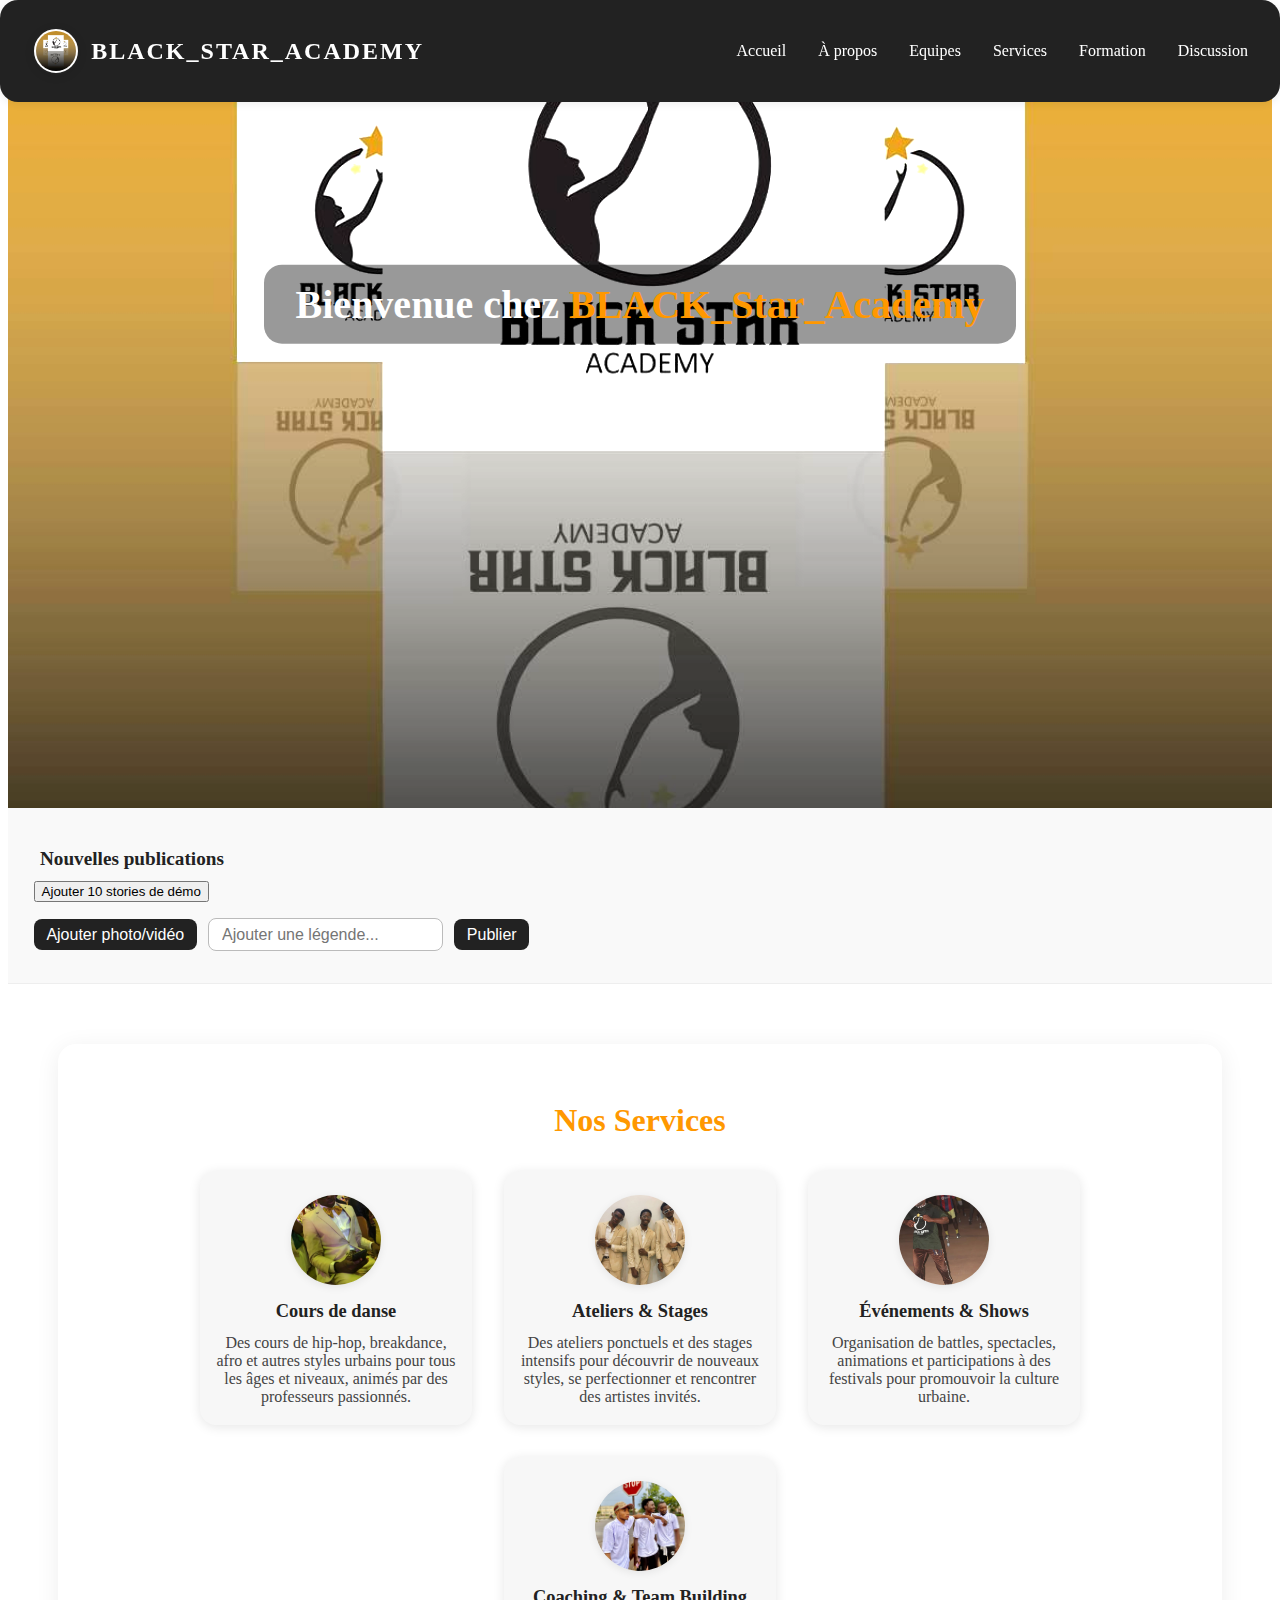
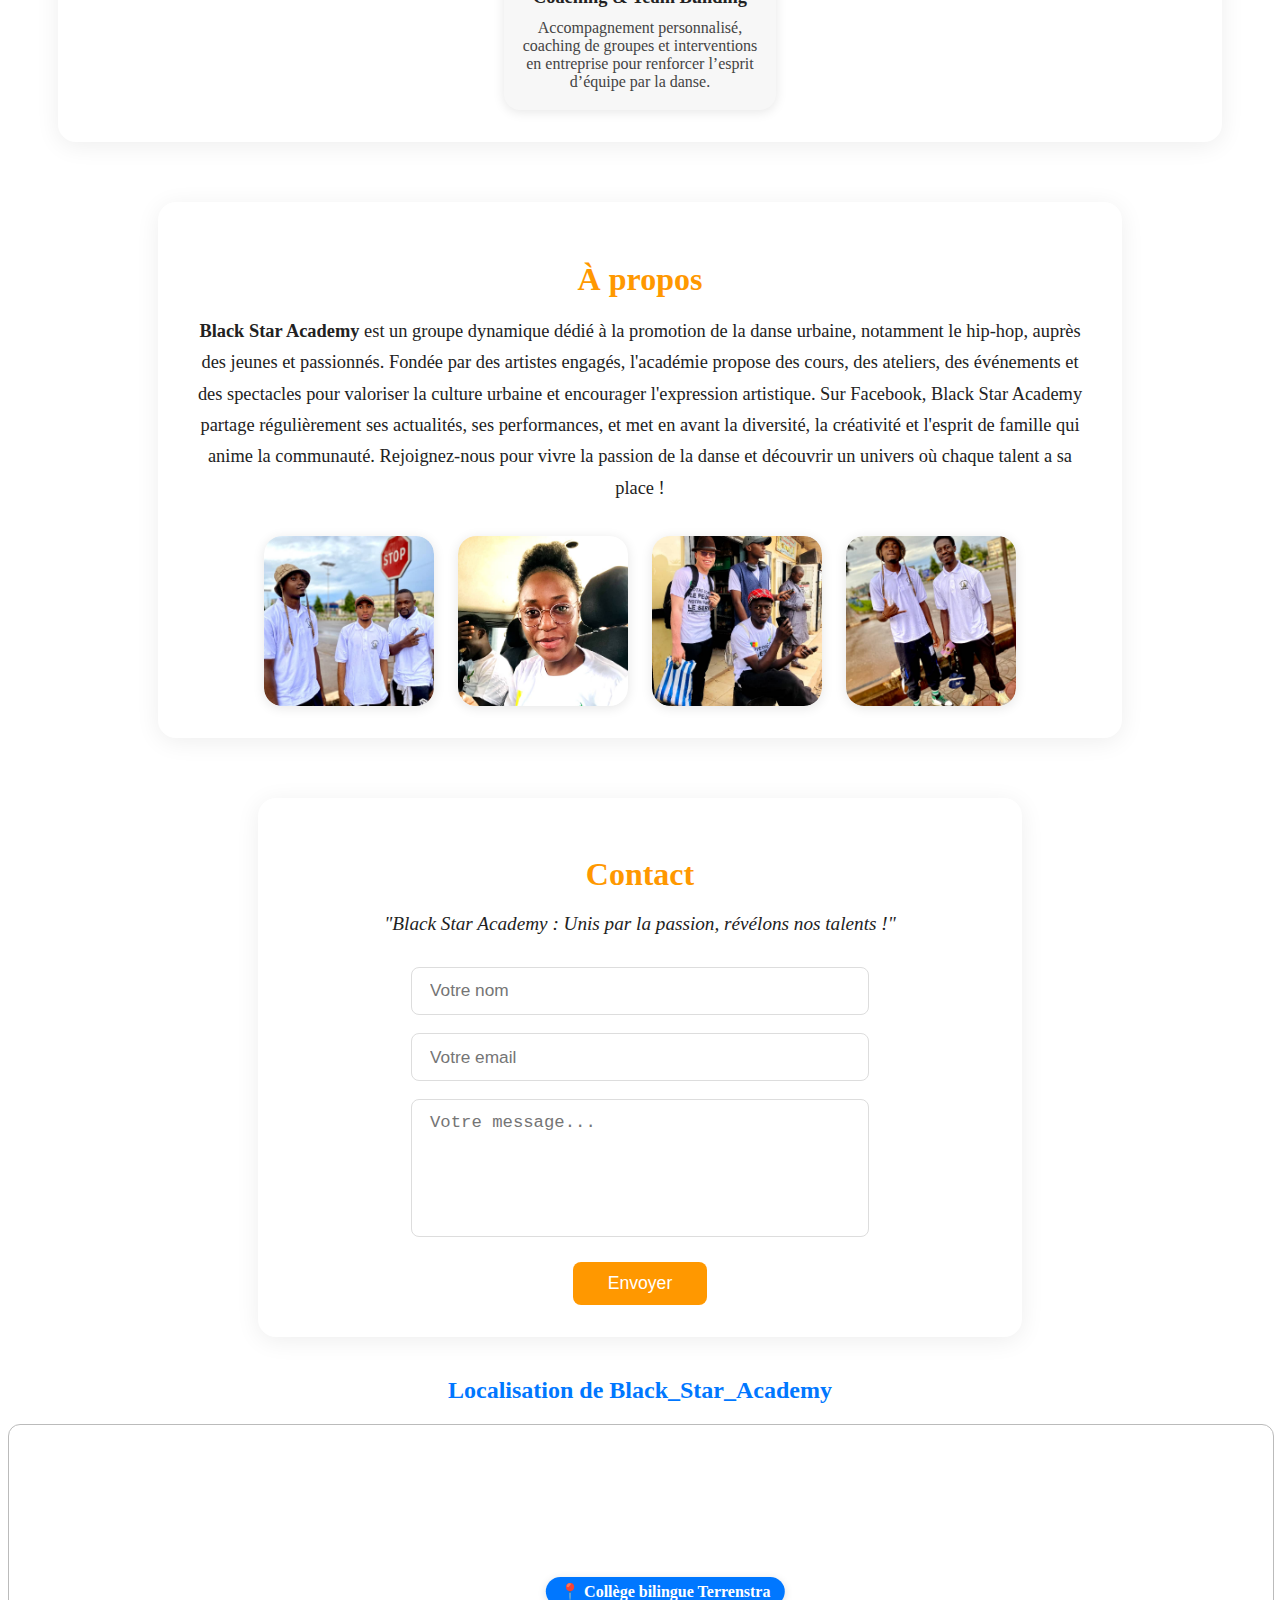
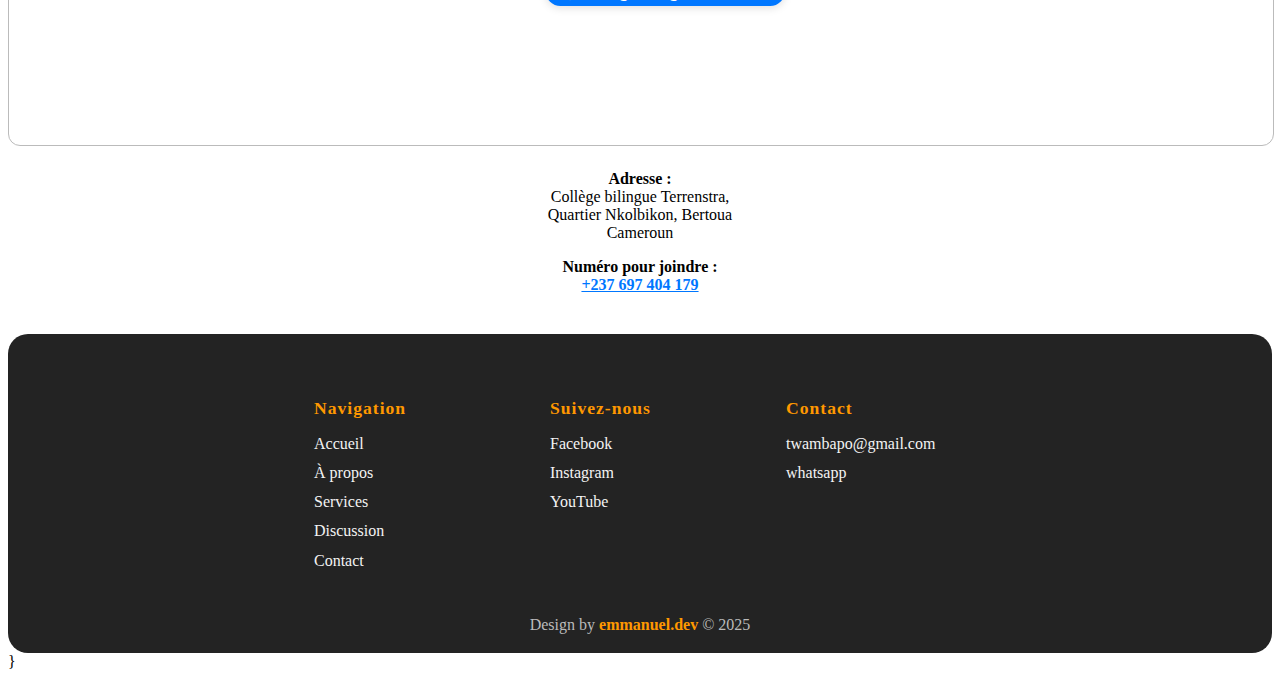
<file: index.html>
<!DOCTYPE html>
<html lang="fr">
<head>
    <meta charset="UTF-8">
    <meta name="viewport" content="width=device-width, initial-scale=1.0">
<link rel="icon" type="image/jpg" href="logo.jpg">
    <title>Black star</title>
    <link rel="stylesheet" href="style.css">
    <script defer src="script.js"></script>
</head>
<body>
    <button id="theme-toggle" class="theme-toggle">🌙</button>

  
    <nav class="navbar">
        <div class="navbar-logo">
            <img src="logo.jpg" alt="Logo Black Star Academy" class="logo-img">
            <span>Black_Star_Academy</span>
        </div>
        <div class="navbar-burger" id="navbar-burger">
            <span></span>
            <span></span>
            <span></span>
        </div>
        <ul class="navbar-links" id="navbar-links">
            <li><a href="index.html">Accueil</a></li>
            <li><a href="#apropos">À propos</a></li>
          
            <li class="dropdown">
                <a href="equipe.html">Equipes</a>
               
            </li>
            <li class="dropdown">
                <a href="activite.html">Services</a>

            </li>
            <li class="dropdown">
                <a href="formation.html">Formation </a>

            </li>
           
                
              
            
            <li><a href="discusion.html">Discussion</a></li>
            
        </ul>
    </nav>
<section class="hero" id="hero">
    <div class="carousel-full" id="carousel-full">
        <img class="carousel-full-media" src="logo.jpg" alt="Danse Black Star Academy" />
        <img class="carousel-full-media" src="image/IMG-20250804-WA0014.jpg" alt="Groupe Black Star Academy" />
        <img class="carousel-full-media" src="image/IMG-20250804-WA0025.jpg" alt="Ambiance Black Star Academy" />
        <img class="carousel-full-media" src="image/IMG-20250804-WA0010.jpg" alt="Événement Black Star Academy" />
        <div class="hero-title">
            <h1>Bienvenue chez <span class="highlight">BLACK_Star_Academy</span></h1>
        </div>
    </div>
</section>
<!-- Modal plein écran pour les stories YouTube -->
<div id="yt-story-modal" class="news-story-modal" style="display:none;">
    <div class="news-story-modal-content" id="yt-story-modal-content"></div>
    <button class="news-story-modal-close" id="yt-story-modal-close">&times;</button>
</div>

<!-- Section Nouvelles Publications façon stories Facebook -->
<section class="news-stories-section" id="news-stories-section">
    <h2 class="news-stories-title">Nouvelles publications</h2>
    <div style="display:flex;gap:1rem;margin:0 2vw 1rem 2vw;flex-wrap:wrap;">
        <!-- Le bouton "Effacer toutes les stories" a été retiré -->
        <button id="news-demo-btn" class="news-demo-btn">Ajouter 10 stories de démo</button>
    </div>
    <form id="news-upload-form" class="news-upload-form">
        <input type="file" id="news-media-input" accept="image/*,video/*" multiple style="display:none;" />
        <button type="button" id="news-add-btn">Ajouter photo/vidéo</button>
        <input type="text" id="news-caption-input" placeholder="Ajouter une légende..." maxlength="80" />
        <button type="submit">Publier</button>
    </form>
    <div class="news-stories-carousel" id="news-stories-carousel">
        <div class="news-stories-empty">Aucune publication pour le moment.</div>
    </div>
    <!-- Modal plein écran pour les stories -->
    <div id="news-story-modal" class="news-story-modal" style="display:none;">
        <div class="news-story-modal-content" id="news-story-modal-content"></div>
        <button class="news-story-modal-close" id="news-story-modal-close">&times;</button>
    </div>
</section>
</section>





<section class="services" id="services">
    <h2>Nos Services</h2>
    <div class="services-list">
        <div class="service-card">
            <img src="image/IMG-20250804-WA0011.jpg" alt="Cours de danse" />
            <h3>Cours de danse</h3>
            <p>Des cours de hip-hop, breakdance, afro et autres styles urbains pour tous les âges et niveaux, animés par des professeurs passionnés.</p>
        </div>
        <div class="service-card">
            <img src="image/IMG-20250804-WA0012.jpg" alt="Ateliers & Stages" />
            <h3>Ateliers & Stages</h3>
            <p>Des ateliers ponctuels et des stages intensifs pour découvrir de nouveaux styles, se perfectionner et rencontrer des artistes invités.</p>
        </div>
        <div class="service-card">
            <img src="image/IMG-20250804-WA0013.jpg" alt="Événements & Shows" />
            <h3>Événements & Shows</h3>
            <p>Organisation de battles, spectacles, animations et participations à des festivals pour promouvoir la culture urbaine.</p>
        </div>
        <div class="service-card">
            <img src="image/IMG-20250804-WA0022.jpg" alt="Coaching & Team Building" />
            <h3>Coaching & Team Building</h3>
            <p>Accompagnement personnalisé, coaching de groupes et interventions en entreprise pour renforcer l’esprit d’équipe par la danse.</p>
        </div>
    </div>
</section>
</section>

<section class="about" id="apropos">
    <h2>À propos</h2>
    <div class="about-content">
        <p>
            <strong>Black Star Academy</strong> est un groupe dynamique dédié à la promotion de la danse urbaine, notamment le hip-hop, auprès des jeunes et passionnés. Fondée par des artistes engagés, l'académie propose des cours, des ateliers, des événements et des spectacles pour valoriser la culture urbaine et encourager l'expression artistique. Sur Facebook, Black Star Academy partage régulièrement ses actualités, ses performances, et met en avant la diversité, la créativité et l'esprit de famille qui anime la communauté. Rejoignez-nous pour vivre la passion de la danse et découvrir un univers où chaque talent a sa place !
        </p>
        <div class="about-gallery">
            <div class="about-photo">
                <img src="image/IMG-20250804-WA0007.jpg" alt="Danse Black Star Academy">
            </div>
            <div class="about-photo">
                <img src="image/IMG-20250804-WA0008.jpg" alt="Groupe Black Star Academy">
            </div>
            <div class="about-photo">
                <img src="image/IMG-20250804-WA0014.jpg" alt="Ambiance Black Star Academy">
            </div>
            <div class="about-photo">
                <img src="image/IMG-20250804-WA0010.jpg" alt="Événement Black Star Academy">
            </div>
        </div>
    </div>
</section>

<section class="contact" id="contact">
    <h2>Contact</h2>
    <p class="contact-slogan">"Black Star Academy : Unis par la passion, révélons nos talents !"</p>
    <form class="contact-form" action="mailto:twambapo@gmail.com" method="POST" enctype="text/plain">
        <input type="text" name="nom" placeholder="Votre nom" required />
        <input type="email" name="email" placeholder="Votre email" required />
        <textarea name="message" placeholder="Votre message..." required></textarea>
        <button type="submit">Envoyer</button>
    </form>
</section>
<section class="localisation" id="localisation" style="margin:40px 0;">
    <h2 style="text-align:center;color:#0077ff;">Localisation de Black_Star_Academy</h2>
    <div style="width:100%;max-width:100vw;position:relative;">
        <iframe
            src="https://www.google.com/maps/embed?pb=!1m18!1m12!1m3!1d3977.342013449814!2d13.6555!3d4.5833!2m3!1f0!2f0!3f0!3m2!1i1024!2i768!4f13.1!3m3!1m2!1s0x0%3A0x0!2zQ29sbGVnZSBiaWxpbmd1ZSB0ZXJyZW5zdHJhLCBOa29sYmlrb24sIEJlcnRvdWEgQ2FtZXJvdW4!5e0!3m2!1sfr!2sfr!4v1718030000000!5m2!1sfr!2sfr"
            width="100%" height="320" style="border-radius:12px;border:1px solid #bbb;display:block;"
            allowfullscreen="" loading="lazy" referrerpolicy="no-referrer-when-downgrade">
        </iframe>
        <div style="position:absolute;top:55%;left:52%;transform:translate(-50%,-100%);z-index:2;">
            <span style="background:#0077ff;color:#fff;padding:6px 14px;border-radius:18px;font-weight:bold;box-shadow:0 2px 8px rgba(0,0,0,0.13);font-size:1rem;">
                📍 Collège bilingue Terrenstra
            </span>
        </div>
    </div>
    <div style="width:100%;max-width:700px;margin:24px auto 0 auto;text-align:center;">
        <p>
            <strong>Adresse :</strong><br>
            Collège bilingue Terrenstra,<br>
            Quartier Nkolbikon, Bertoua<br>
            Cameroun
        </p>
        <p>
            <strong>Numéro pour joindre :</strong><br>
            <a href="tel:+237697404179" style="color:#0077ff;font-weight:bold;">+237 697 404 179</a>
        </p>
    </div>
</section>
 <!-- ...footer identique à index.html... -->
    <footer class="footer">
        <div class="footer-content">
            <div class="footer-col">
                <h4>Navigation</h4>
                <ul>
                    <li><a href="index.html">Accueil</a></li>
                    <li><a href="index.html#apropos">À propos</a></li>
                    <li><a href="index.html#services">Services</a></li>
                    <li><a href="discusion.html">Discussion</a></li>
                    <li><a href="#contact">Contact</a></li>
                </ul>
            </div>
            <div class="footer-col">
                <h4>Suivez-nous</h4>
                <ul>
                    <li><a href="https://www.facebook.com/profile.php?id=100084826891532">Facebook</a></li>
                    <li><a href="#">Instagram</a></li>
                    <li><a href="https://www.youtube.com/@blackstaracademy903/shorts">YouTube</a></li>
                </ul>
            </div>
            <div class="footer-col">
                <h4>Contact</h4>
                <ul>
                    <li><a href="//mail.google.com/mail/?view=cm&fs=1&to=twambapo@gmail.com">twambapo@gmail.com</a></li>
                    <li><a href="https://wa.me/+237697404179?text= besoinn de savoir plus svp">whatsapp</a></li>
                </ul>
            </div>
        </div>
        <div class="footer-bottom">
            <span>Design by <strong>emmanuel.dev</strong> &copy; 2025</span>
        </div>
    </footer>

</body>
</html>
<script>
// Ajouter 10 stories de démo à la demande
const newsDemoBtn = document.getElementById('news-demo-btn');
if (newsDemoBtn) {
    newsDemoBtn.onclick = function() {
        const demoStories = [
            {type:'image', url:'https://images.unsplash.com/photo-1517841905240-472988babdf9?auto=format&fit=crop&w=400&q=80', caption:'Danse en équipe', date: new Date().toISOString()},
            {type:'image', url:'https://images.unsplash.com/photo-1464983953574-0892a716854b?auto=format&fit=crop&w=400&q=80', caption:'Ambiance urbaine', date: new Date().toISOString()},
            {type:'image', url:'https://images.unsplash.com/photo-1503676382389-4809596d5290?auto=format&fit=crop&w=400&q=80', caption:'Performance live', date: new Date().toISOString()},
            {type:'image', url:'https://images.unsplash.com/photo-1515378791036-0648a3ef77b2?auto=format&fit=crop&w=400&q=80', caption:'Événement Black Star', date: new Date().toISOString()},
            {type:'image', url:'https://images.unsplash.com/photo-1519864600265-abb23847ef2c?auto=format&fit=crop&w=400&q=80', caption:'Cours de danse', date: new Date().toISOString()},
            {type:'video', url:'https://www.w3schools.com/html/mov_bbb.mp4', caption:'Battle freestyle', date: new Date().toISOString()},
            {type:'video', url:'https://www.w3schools.com/html/movie.mp4', caption:'Stage intensif', date: new Date().toISOString()},
            {type:'video', url:'https://www.w3schools.com/html/mov_bbb.mp4', caption:'Session training', date: new Date().toISOString()},
            {type:'video', url:'https://www.w3schools.com/html/movie.mp4', caption:'Showcase', date: new Date().toISOString()},
            {type:'video', url:'https://www.w3schools.com/html/mov_bbb.mp4', caption:'Team building', date: new Date().toISOString()}
        ];
        const stories = getNewsStories();
        setNewsStories(stories.concat(demoStories));
        renderNewsStories();
    };
}
// --- Nouvelles publications façon stories Facebook ---
const newsAddBtn = document.getElementById('news-add-btn');
const newsMediaInput = document.getElementById('news-media-input');
const newsUploadForm = document.getElementById('news-upload-form');
const newsCaptionInput = document.getElementById('news-caption-input');
const newsStoriesCarousel = document.getElementById('news-stories-carousel');

function getNewsStories() {
    return JSON.parse(localStorage.getItem('bsaNewsStories') || '[]');
}
function setNewsStories(stories) {
    localStorage.setItem('bsaNewsStories', JSON.stringify(stories));
}
const newsStoryModal = document.getElementById('news-story-modal');
const newsStoryModalContent = document.getElementById('news-story-modal-content');
const newsStoryModalClose = document.getElementById('news-story-modal-close');

function renderNewsStories() {
    const stories = getNewsStories();
    newsStoriesCarousel.innerHTML = '';
    if (!stories.length) {
        newsStoriesCarousel.innerHTML = '<div class="news-stories-empty">Aucune publication pour le moment.</div>';
        return;
    }
    stories.slice().reverse().forEach((story, idx) => {
        const div = document.createElement('div');
        div.className = 'news-story-item';
        let mediaHtml = '';
        if (story.type === 'image') {
            mediaHtml = `<img src="${story.url}" class="news-story-media" alt="Publication" />`;
        } else if (story.type === 'video') {
            mediaHtml = `<video src="${story.url}" class="news-story-media" controls preload="metadata"></video>`;
        }
        div.innerHTML = `
            <div class="news-story-media-wrapper">${mediaHtml}</div>
            <div class="news-story-caption">${story.caption || ''}</div>
`;
        // Plein écran au clic
        div.querySelector('.news-story-media').addEventListener('click', function(e) {
            e.stopPropagation();
            let modalMedia;
            if (story.type === 'image') {
                modalMedia = document.createElement('img');
                modalMedia.src = story.url;
                modalMedia.alt = 'Publication';
                modalMedia.style.maxWidth = '90vw';
                modalMedia.style.maxHeight = '80vh';
            } else if (story.type === 'video') {
                modalMedia = document.createElement('video');
                modalMedia.src = story.url;
                modalMedia.controls = true;
                modalMedia.autoplay = true;
                modalMedia.muted = false;
                modalMedia.volume = 1;
                modalMedia.style.maxWidth = '90vw';
                modalMedia.style.maxHeight = '80vh';
            }
            newsStoryModalContent.innerHTML = '';
            newsStoryModalContent.appendChild(modalMedia);
            newsStoryModal.style.display = 'flex';
            if (modalMedia && modalMedia.tagName === 'VIDEO') {
                function tryUnmute() {
                    modalMedia.muted = false;
                    modalMedia.volume = 1;
                    modalMedia.focus();
                    modalMedia.play().catch(()=>{});
                }
                setTimeout(tryUnmute, 100);
                setTimeout(tryUnmute, 400);
                setTimeout(tryUnmute, 1000);
                modalMedia.addEventListener('canplay', function handler() {
                    modalMedia.muted = false;
                    modalMedia.volume = 1;
                    modalMedia.play().catch(()=>{});
                    modalMedia.removeEventListener('canplay', handler);
                });
            }
        });
        // Suppression individuelle
        div.querySelector('.news-story-delete-btn').addEventListener('click', function(e) {
            e.stopPropagation();
            if (confirm('Supprimer cette story ?')) {
                // L'index doit être recalculé car on inverse l'ordre d'affichage
                const realIdx = stories.length - 1 - idx;
                stories.splice(realIdx, 1);
                setNewsStories(stories);
                renderNewsStories();
            }
        });
        newsStoriesCarousel.appendChild(div);
    });
}
// Effacer toutes les stories
const newsClearBtn = document.getElementById('news-clear-btn');
if (newsClearBtn) {
    newsClearBtn.onclick = function() {
        if (confirm('Voulez-vous vraiment effacer toutes les stories ?')) {
            setNewsStories([]);
            renderNewsStories();
        }
    };
}
newsStoryModalClose.onclick = function() {
    newsStoryModal.style.display = 'none';
    newsStoryModalContent.innerHTML = '';
};
newsStoryModal.onclick = function(e) {
    if (e.target === newsStoryModal) {
        newsStoryModal.style.display = 'none';
        newsStoryModalContent.innerHTML = '';
    }
};
newsAddBtn.onclick = () => newsMediaInput.click();
newsUploadForm.onsubmit = function(e) {
    e.preventDefault();
    const files = newsMediaInput.files;
    const caption = newsCaptionInput.value.trim();
    if (!files.length) {
        alert('Veuillez sélectionner une photo ou une vidéo.');
        return;
    }
    const stories = getNewsStories();
    Array.from(files).forEach(file => {
        const reader = new FileReader();
        reader.onload = function(ev) {
            const url = ev.target.result;
            const type = file.type.startsWith('image') ? 'image' : 'video';
            stories.push({url, type, caption, date: new Date().toISOString()});
            setNewsStories(stories);
            renderNewsStories();
        };
        reader.readAsDataURL(file);
    });
    newsMediaInput.value = '';
    newsCaptionInput.value = '';
};
// Injecter 10 stories de démo si aucune n'existe déjà
if (!localStorage.getItem('bsaNewsStories') || JSON.parse(localStorage.getItem('bsaNewsStories')).length === 0) {
    const demoStories = [
        {type:'image', url:'https://images.unsplash.com/photo-1517841905240-472988babdf9?auto=format&fit=crop&w=400&q=80', caption:'Danse en équipe', date: new Date().toISOString()},
        {type:'image', url:'https://images.unsplash.com/photo-1464983953574-0892a716854b?auto=format&fit=crop&w=400&q=80', caption:'Ambiance urbaine', date: new Date().toISOString()},
        {type:'image', url:'https://images.unsplash.com/photo-1503676382389-4809596d5290?auto=format&fit=crop&w=400&q=80', caption:'Performance live', date: new Date().toISOString()},
        {type:'image', url:'https://images.unsplash.com/photo-1515378791036-0648a3ef77b2?auto=format&fit=crop&w=400&q=80', caption:'Événement Black Star', date: new Date().toISOString()},
        {type:'image', url:'https://images.unsplash.com/photo-1519864600265-abb23847ef2c?auto=format&fit=crop&w=400&q=80', caption:'Cours de danse', date: new Date().toISOString()},
        {type:'video', url:'https://www.w3schools.com/html/mov_bbb.mp4', caption:'Battle freestyle', date: new Date().toISOString()},
        {type:'video', url:'https://www.w3schools.com/html/movie.mp4', caption:'Stage intensif', date: new Date().toISOString()},
        {type:'video', url:'https://www.w3schools.com/html/mov_bbb.mp4', caption:'Session training', date: new Date().toISOString()},
        {type:'video', url:'https://www.w3schools.com/html/movie.mp4', caption:'Showcase', date: new Date().toISOString()},
        {type:'video', url:'https://www.w3schools.com/html/mov_bbb.mp4', caption:'Team building', date: new Date().toISOString()}
    ];
    localStorage.setItem('bsaNewsStories', JSON.stringify(demoStories));
}
renderNewsStories();
// Thème sombre/clair
const themeBtn = document.getElementById('theme-toggle');
const root = document.documentElement;
function setTheme(dark) {
    if (dark) {
        root.classList.add('dark-theme');
        themeBtn.textContent = '☀️';
    } else {
        root.classList.remove('dark-theme');
        themeBtn.textContent = '🌙';
    }
    localStorage.setItem('bsaTheme', dark ? 'dark' : 'light');
}
themeBtn.onclick = () => setTheme(!root.classList.contains('dark-theme'));
if (localStorage.getItem('bsaTheme') === 'dark') setTheme(true);

// Stories YouTube Black Star Academy
const storiesCarousel = document.getElementById('stories-carousel');
const ytStoryModal = document.getElementById('yt-story-modal');
const ytStoryModalContent = document.getElementById('yt-story-modal-content');
const ytStoryModalClose = document.getElementById('yt-story-modal-close');
async function fetchYouTubeStories() {
    // Utilisation d'un service tiers pour récupérer les vidéos (ex: rss2json)
    const rssUrl = 'https://www.youtube.com/feeds/videos.xml?channel_id=UCkQw5J5QnKQwZ0pQfM9vK1A';
    const apiUrl = `https://api.rss2json.com/v1/api.json?rss_url=${encodeURIComponent(rssUrl)}`;
    try {
        const res = await fetch(apiUrl);
        const data = await res.json();
        if (!data.items || !data.items.length) throw new Error('Aucune vidéo trouvée');
        const videos = data.items.slice(0, 10);
        storiesCarousel.innerHTML = '';
        for (const video of videos) {
            // Extraire l'ID vidéo
            const match = video.link.match(/v=([\w-]+)/) || video.link.match(/youtu.be\/([\w-]+)/);
            const videoId = match ? match[1] : null;
            if (!videoId) continue;
            const story = document.createElement('div');
            story.className = 'story-item';
            story.innerHTML = `
                <div class="story-video-wrapper">
                    <iframe class="story-video" src="https://www.youtube.com/embed/${videoId}?enablejsapi=1&rel=0&autoplay=0&mute=1" allow="autoplay; encrypted-media" allowfullscreen frameborder="0"></iframe>
                    <div class="story-overlay"><svg width="32" height="32" viewBox="0 0 32 32"><circle cx="16" cy="16" r="15" fill="#fff" opacity="0.7"/><polygon points="13,10 24,16 13,22" fill="#222"/></svg></div>
                </div>
                <div class="story-title">${video.title}</div>
            `;
            // Lecture automatique au survol ou clic
            let playing = false;
            function playStory() {
                if (!playing) {
                    story.querySelector('iframe').contentWindow.postMessage('{"event":"command","func":"playVideo","args":""}', '*');
                    story.querySelector('iframe').contentWindow.postMessage('{"event":"command","func":"unMute","args":""}', '*');
                    playing = true;
                }
            }
            function pauseStory() {
                if (playing) {
                    story.querySelector('iframe').contentWindow.postMessage('{"event":"command","func":"pauseVideo","args":""}', '*');
                    playing = false;
                }
            }
            story.addEventListener('mouseenter', playStory);
            story.addEventListener('mouseleave', pauseStory);
            // Lecture en plein écran au clic sur le wrapper vidéo (pas juste l'iframe)
            story.querySelector('.story-video-wrapper').addEventListener('click', function(e) {
                e.stopPropagation();
                ytStoryModalContent.innerHTML = `<iframe src="https://www.youtube.com/embed/${videoId}?autoplay=1&rel=0" allow="autoplay; encrypted-media" allowfullscreen frameborder="0" style="width:90vw;max-width:900px;height:50vw;max-height:80vh;"></iframe>`;
                ytStoryModal.style.display = 'flex';
            });
            story.addEventListener('click', playStory);
            storiesCarousel.appendChild(story);
        }
    } catch (e) {
        storiesCarousel.innerHTML = '<div class="stories-error">Impossible de charger les stories YouTube.</div>';
    }
}
ytStoryModalClose.onclick = function() {
    ytStoryModal.style.display = 'none';
    ytStoryModalContent.innerHTML = '';
};
ytStoryModal.onclick = function(e) {
    if (e.target === ytStoryModal) {
        ytStoryModal.style.display = 'none';
        ytStoryModalContent.innerHTML = '';
    }
};
fetchYouTubeStories();
</script>
<style>
/* Modal plein écran pour les stories */
.news-story-modal {
    display: none;
    position: fixed;
    z-index: 9999;
    left: 0; top: 0; right: 0; bottom: 0;
    background: rgba(0,0,0,0.85);
    align-items: center;
    justify-content: center;
    flex-direction: column;
}
.news-story-modal-content {
    max-width: 90vw;
    max-height: 80vh;
    display: flex;
    align-items: center;
    justify-content: center;
}
.news-story-modal-close {
    position: absolute;
    top: 24px;
    right: 36px;
    font-size: 2.5rem;
    color: #fff;
    background: none;
    border: none;
    cursor: pointer;
    z-index: 10001;
    transition: color 0.2s;
}
.news-story-modal-close:hover {
    color: #ff9800;
}
/* --- Stories YouTube --- */
.stories-section {
    width: 100vw;
    max-width: 100%;
    background: #fff;
    padding: 1.5rem 0 1rem 0;
    margin-bottom: 2rem;
    overflow-x: auto;
}
.dark-theme .stories-section {
    background: #181818;
}
.stories-title {
    text-align: left;
    font-size: 1.3rem;
    margin-left: 2.5vw;
    margin-bottom: 0.7rem;
    color: var(--primary-color, #222);
}
.stories-carousel {
    display: flex;
    gap: 1.2rem;
    overflow-x: auto;
    padding: 0 2vw;
    scroll-snap-type: x mandatory;
}
.story-item {
    flex: 0 0 180px;
    display: flex;
    flex-direction: column;
    align-items: center;
    background: #f7f7f7;
    border-radius: 18px;
    box-shadow: 0 2px 8px rgba(0,0,0,0.07);
    padding: 0.5rem 0.5rem 0.7rem 0.5rem;
    scroll-snap-align: start;
    position: relative;
    transition: box-shadow 0.2s;
}
.dark-theme .story-item {
    background: #232323;
}
.story-video-wrapper {
    width: 160px;
    height: 90px;
    border-radius: 12px;
    overflow: hidden;
    position: relative;
    background: #000;
    margin-bottom: 0.5rem;
}
.story-video {
    width: 100%;
    height: 100%;
    border: none;
    display: block;
    background: #000;
}
.story-overlay {
    position: absolute;
    top: 0; left: 0; right: 0; bottom: 0;
    display: flex;
    align-items: center;
    justify-content: center;
    pointer-events: none;
}
.story-title {
    font-size: 0.98rem;
    text-align: center;
    margin-top: 0.2rem;
    color: var(--primary-color, #222);
    min-height: 2.2em;
    max-width: 170px;
    overflow: hidden;
    text-overflow: ellipsis;
    white-space: nowrap;
}
.stories-loading, .stories-error {
    color: #888;
    font-size: 1.1rem;
    padding: 1.5rem;
}
@media (max-width: 700px) {
    .story-item { flex-basis: 70vw; max-width: 80vw; }
    .story-video-wrapper { width: 60vw; height: 34vw; min-width: 120px; min-height: 68px; }
    .story-title { max-width: 90vw; }
}
/* --- Nouvelles publications façon stories Facebook --- */
.news-stories-section {
    width: 100vw;
    max-width: 100%;
    background: #f9f9f9;
    padding: 1.5rem 0 1rem 0;
    margin-bottom: 2rem;
    overflow-x: auto;
    border-bottom: 1px solid #eee;
}
.dark-theme .news-stories-section {
    background: #232323;
    border-bottom: 1px solid #333;
}
.news-stories-title {
    text-align: left;
    font-size: 1.2rem;
    margin-left: 2.5vw;
    margin-bottom: 0.7rem;
    color: var(--primary-color, #222);
}
.news-upload-form {
    display: flex;
    gap: 0.7rem;
    align-items: center;
    margin: 0 2vw 1rem 2vw;
    flex-wrap: wrap;
}
.news-upload-form button, .news-upload-form input[type="text"] {
    font-size: 1rem;
    padding: 0.4em 0.8em;
    border-radius: 8px;
    border: 1px solid #ccc;
    background: #fff;
    outline: none;
}
.news-upload-form button {
    background: #222;
    color: #fff;
    border: none;
    cursor: pointer;
    transition: background 0.2s;
}
.news-upload-form button:hover {
    background: #ff9800;
    color: #222;
}
.news-upload-form input[type="text"] {
    min-width: 180px;
    max-width: 300px;
    border: 1px solid #bbb;
}
.news-stories-carousel {
    display: flex;
    gap: 1.2rem;
    overflow-x: auto;
    padding: 0 2vw;
    scroll-snap-type: x mandatory;
}
.news-story-item {
    flex: 0 0 180px;
    display: flex;
    flex-direction: column;
    align-items: center;
    background: #fff;
    border-radius: 18px;
    box-shadow: 0 2px 8px rgba(0,0,0,0.07);
    padding: 0.5rem 0.5rem 0.7rem 0.5rem;
    scroll-snap-align: start;
    position: relative;
    transition: box-shadow 0.2s;
}
.dark-theme .news-story-item {
    background: #181818;
}
.news-story-media-wrapper {
    width: 160px;
    height: 90px;
    border-radius: 12px;
    overflow: hidden;
    position: relative;
    background: #000;
    margin-bottom: 0.5rem;
    display: flex;
    align-items: center;
    justify-content: center;
}
.news-story-media {
    width: 100%;
    height: 100%;
    object-fit: cover;
    border: none;
    display: block;
    background: #000;
}
.news-story-caption {
    font-size: 0.98rem;
    text-align: center;
    margin-top: 0.2rem;
    color: var(--primary-color, #222);
    min-height: 2.2em;
    max-width: 170px;
    overflow: hidden;
    text-overflow: ellipsis;
    white-space: nowrap;
}
.news-stories-empty {
    color: #888;
    font-size: 1.1rem;
    padding: 1.5rem;
}
@media (max-width: 700px) {
    .news-story-item { flex-basis: 70vw; max-width: 80vw; }
    .news-story-media-wrapper { width: 60vw; height: 34vw; min-width: 120px; min-height: 68px; }
    .news-story-caption { max-width: 90vw; }
}

/* Réduction de la taille du bouton mode sombre/clair */
.theme-toggle {
    font-size: 0.85rem;
    padding: 0.2em 0.7em;
    border-radius: 6px;
    position: absolute;
    top: 14px;
    right: 14px;
    z-index: 100;
    background: #fff;
    color: #222;
    border: 1px solid #bbb;
    cursor: pointer;
    transition: background 0.2s, color 0.2s;
}
.dark-theme .theme-toggle {
    background: #232323;
    color: #fff;
    border: 1px solid #444;
}
.theme-toggle:hover {
    background: #ff9800;
    color: #222;
}
</style>
}
</style>
</file>
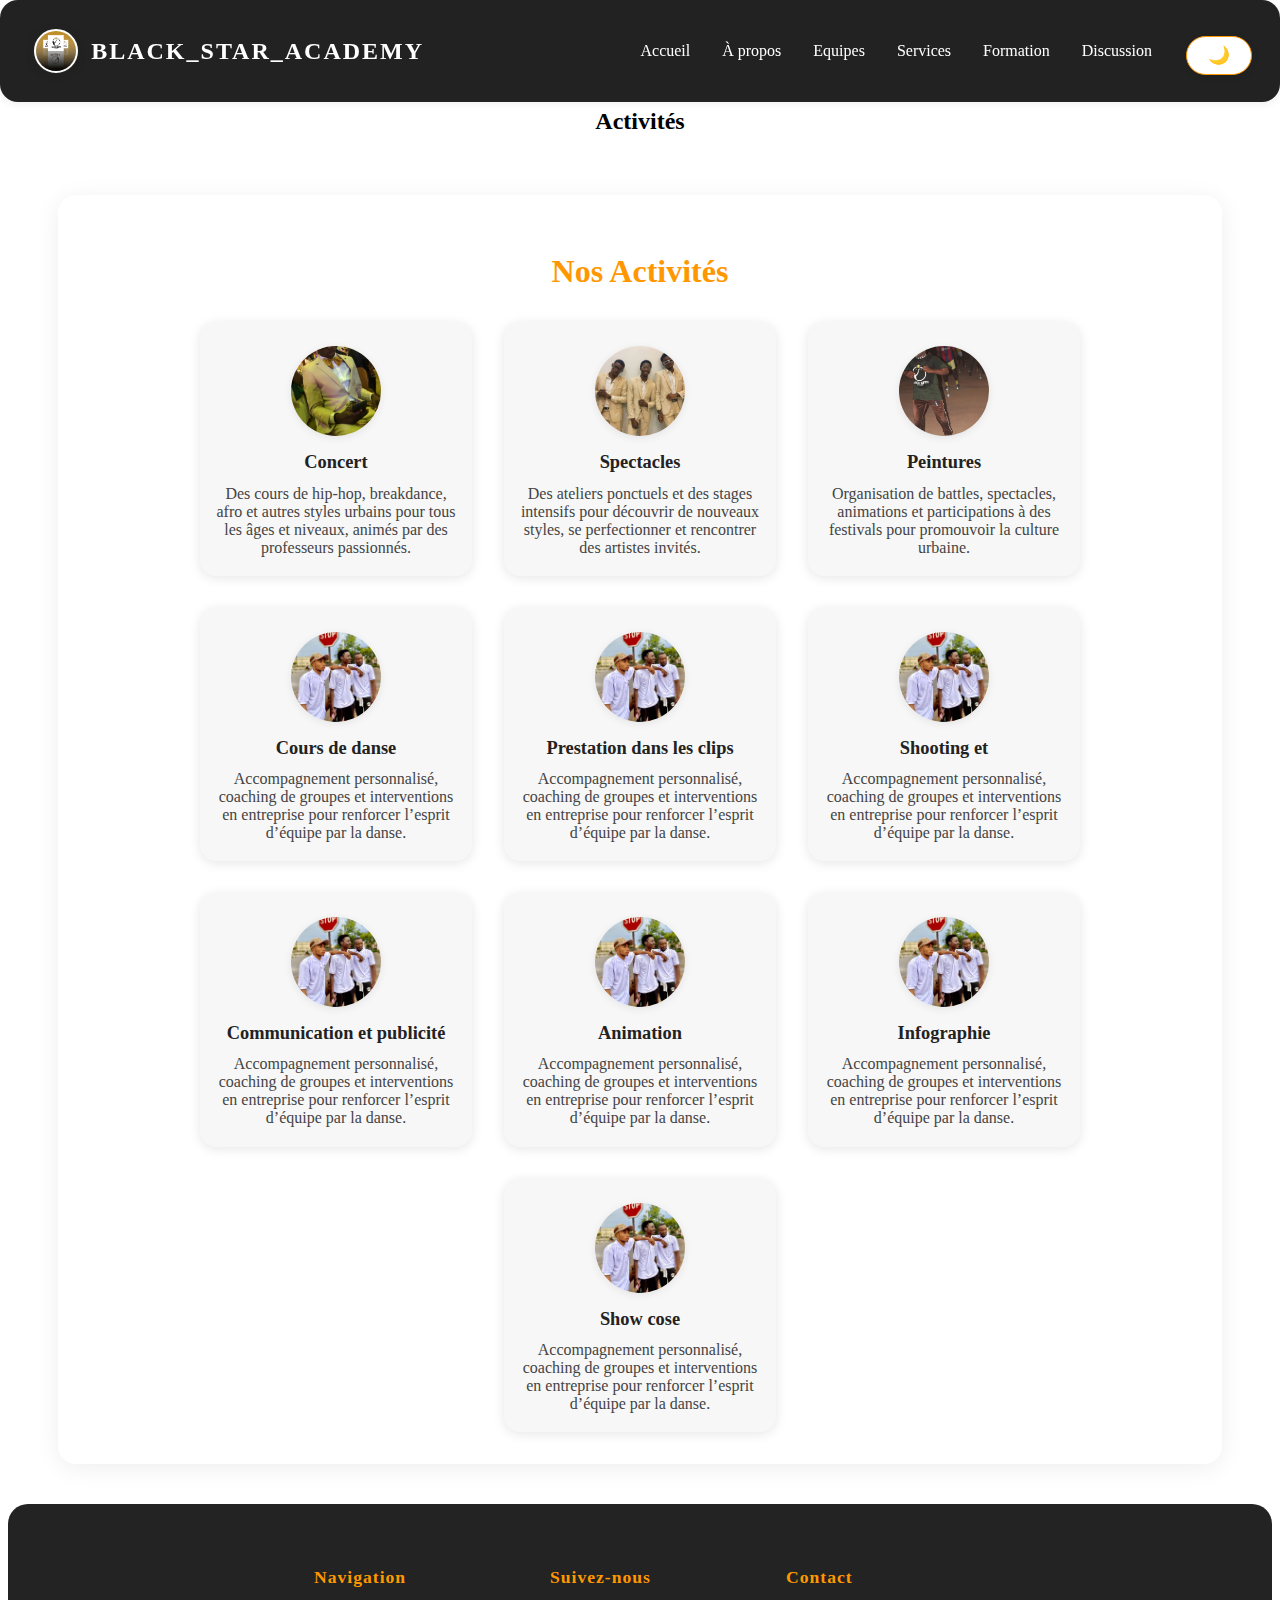
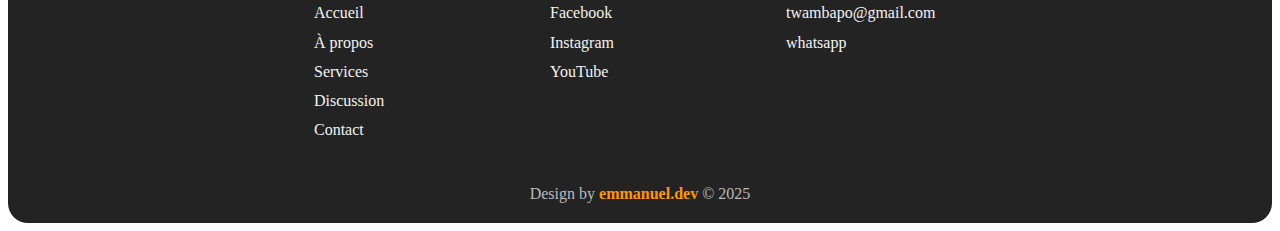
<file: activite.html>
<!DOCTYPE html>
<html lang="fr">
<head>
    <meta charset="UTF-8">
    <meta name="viewport" content="width=device-width, initial-scale=1.0">
    <title>Équipe - Black Star Academy</title>
    <link rel="stylesheet" href="style.css">
</head>
<body>
    <!-- ...navbar identique à index.html... -->
    <nav class="navbar">
        <div class="navbar-logo">
            <img src="logo.jpg" alt="Logo Black Star Academy" class="logo-img">
            <a href="index.html" style="text-decoration:none;color:inherit;"><span>Black_Star_Academy</span></a>
        </div>
        <div class="navbar-burger" id="navbar-burger">
            <span></span>
            <span></span>
            <span></span>
        </div>
        <ul class="navbar-links" id="navbar-links">
            <li><a href="index.html">Accueil</a></li>
            <li><a href="index.html#apropos">À propos</a></li>
           
            <li class="dropdown"><a href="equipe.html">Equipes </a></li>
            <li class="dropdown">
                <a href="activite.html">Services </a>
               
            </li>
            <li class="dropdown">
                <a href="formation.html">Formation </a>
                
                
            </li>
          
            <li><a href="discusion.html">Discussion</a></li>
             <li><a href="discusion.html"></a></li>
              <li><a href="discusion.html"></a></li>
               <li><a href="discusion.html"></a></li>
          
        </ul>
    </nav>
    <button id="theme-toggle" class="theme-toggle" style="margin:18px 0 0 18px;">🌙</button>
    <div class="equipe-container">
        <center><h2>Activités</h2></center>
        <div class="equipe-gallery" id="equipe-gallery">
          
<section class="services" id="services">
    <h2>Nos Activités</h2>
    <div class="services-list">
        <div class="service-card">
            <img src="image/IMG-20250804-WA0011.jpg" alt="Cours de danse" />
            <h3>Concert</h3>
            <p>Des cours de hip-hop, breakdance, afro et autres styles urbains pour tous les âges et niveaux, animés par des professeurs passionnés.</p>
        </div>
        <div class="service-card">
            <img src="image/IMG-20250804-WA0012.jpg" alt="Ateliers & Stages" />
            <h3>Spectacles</h3>
            <p>Des ateliers ponctuels et des stages intensifs pour découvrir de nouveaux styles, se perfectionner et rencontrer des artistes invités.</p>
        </div>
        <div class="service-card">
            <img src="image/IMG-20250804-WA0013.jpg" alt="Événements & Shows" />
            <h3>Peintures</h3>
            <p>Organisation de battles, spectacles, animations et participations à des festivals pour promouvoir la culture urbaine.</p>
        </div>
        <div class="service-card">
            <img src="image/IMG-20250804-WA0022.jpg" alt="Coaching & Team Building" />
            <h3>Cours de danse</h3>
            <p>Accompagnement personnalisé, coaching de groupes et interventions en entreprise pour renforcer l’esprit d’équipe par la danse.</p>
        </div>
         <div class="service-card">
            <img src="image/IMG-20250804-WA0022.jpg" alt="Coaching & Team Building" />
            <h3>Prestation dans les clips</h3>
            <p>Accompagnement personnalisé, coaching de groupes et interventions en entreprise pour renforcer l’esprit d’équipe par la danse.</p>
        </div>
         <div class="service-card">
            <img src="image/IMG-20250804-WA0022.jpg" alt="Coaching & Team Building" />
            <h3>Shooting et</h3>
            <p>Accompagnement personnalisé, coaching de groupes et interventions en entreprise pour renforcer l’esprit d’équipe par la danse.</p>
        </div>
         <div class="service-card">
            <img src="image/IMG-20250804-WA0022.jpg" alt="Coaching & Team Building" />
            <h3>Communication et publicité</h3>
            <p>Accompagnement personnalisé, coaching de groupes et interventions en entreprise pour renforcer l’esprit d’équipe par la danse.</p>
        </div>
         <div class="service-card">
            <img src="image/IMG-20250804-WA0022.jpg" alt="Coaching & Team Building" />
            <h3>Animation</h3>
            <p>Accompagnement personnalisé, coaching de groupes et interventions en entreprise pour renforcer l’esprit d’équipe par la danse.</p>
        </div>
         <div class="service-card">
            <img src="image/IMG-20250804-WA0022.jpg" alt="Coaching & Team Building" />
            <h3>Infographie</h3>
            <p>Accompagnement personnalisé, coaching de groupes et interventions en entreprise pour renforcer l’esprit d’équipe par la danse.</p>
        </div>
         <div class="service-card">
            <img src="image/IMG-20250804-WA0022.jpg" alt="Coaching & Team Building" />
            <h3>Show cose</h3>
            <p>Accompagnement personnalisé, coaching de groupes et interventions en entreprise pour renforcer l’esprit d’équipe par la danse.</p>
        </div>
    </div>
</section>
          
            <!-- Les cartes équipe seront injectées ici -->
        </div>
    </div>
    <!-- ...footer identique à index.html... -->
    <footer class="footer">
        <div class="footer-content">
            <div class="footer-col">
                <h4>Navigation</h4>
                <ul>
                    <li><a href="index.html">Accueil</a></li>
                    <li><a href="index.html#apropos">À propos</a></li>
                    <li><a href="index.html#services">Services</a></li>
                    <li><a href="discusion.html">Discussion</a></li>
                    <li><a href="#contact">Contact</a></li>
                </ul>
            </div>
            <div class="footer-col">
                <h4>Suivez-nous</h4>
                <ul>
                    <li><a href="https://www.facebook.com/profile.php?id=100084826891532">Facebook</a></li>
                    <li><a href="#">Instagram</a></li>
                    <li><a href="https://www.youtube.com/@blackstaracademy903/shorts">YouTube</a></li>
                </ul>
            </div>
            <div class="footer-col">
                <h4>Contact</h4>
                <ul>
                    <li><a href="//mail.google.com/mail/?view=cm&fs=1&to=twambapo@gmail.com">twambapo@gmail.com</a></li>
                    <li><a href="https://wa.me/+237697404179?text= besoinn de savoir plus svp">whatsapp</a></li>
                </ul>
            </div>
        </div>
        <div class="footer-bottom">
            <span>Design by <strong>emmanuel.dev</strong> &copy; 2025</span>
        </div>
    </footer>
    </body>
</html>
</file>
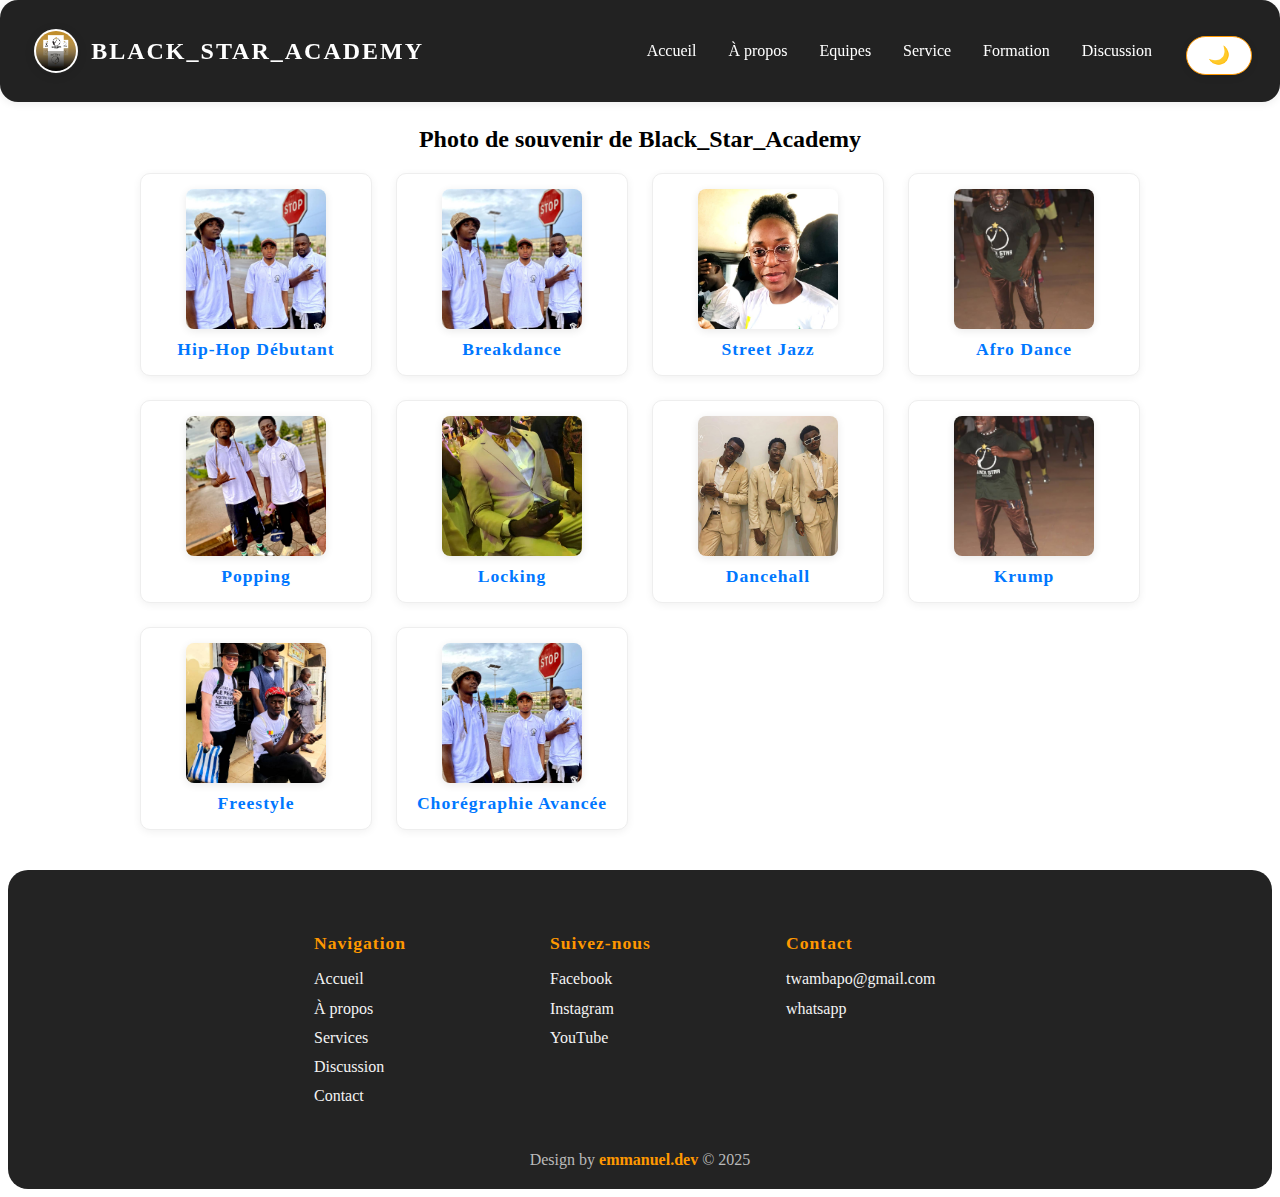
<file: album.html>
<!DOCTYPE html>
<html lang="fr">
<head>
    <meta charset="UTF-8">
    <meta name="viewport" content="width=device-width, initial-scale=1.0">
    <title>Équipe - Black Star Academy</title>
    <link rel="stylesheet" href="style.css">
</head>
<body>
    <!-- ...navbar identique à index.html... -->
    <nav class="navbar">
        <div class="navbar-logo">
            <img src="logo.jpg" alt="Logo Black Star Academy" class="logo-img">
            <a href="index.html" style="text-decoration:none;color:inherit;"><span>Black_Star_Academy</span></a>
        </div>
        <div class="navbar-burger" id="navbar-burger">
            <span></span>
            <span></span>
            <span></span>
        </div>
        <ul class="navbar-links" id="navbar-links">
            <li><a href="index.html">Accueil</a></li>
            <li><a href="index.html#apropos">À propos</a></li>
           
            <li class="dropdown"><a href="equipe.html">Equipes </a></li>
            <li class="dropdown">
                <a href="activite.html">Service </a>
               
            </li>
            <li class="dropdown">
                <a href="formation.html">Formation </a>

            </li>
          
           
            <li><a href="discusion.html">Discussion</a></li>
             <li><a href=""></a></li>
              <li><a href=""></a></li>
               <li><a href=""></a></li>
            
           
        </ul>
    </nav>
    <br><button id="theme-toggle" class="theme-toggle" style="margin:18px 0 0 18px;">🌙</button>
    <div class="equipe-container">
        <center><h2>Photo de souvenir de Black_Star_Academy</h2></center>
        <div class="formation-pub-container" style="max-width:1000px;margin:auto;">
            <div class="formation-list" id="formation-list">
                <!-- 10 publications de formation -->
                <div class="formation-card" data-title="Hip-Hop Débutant" data-desc="Apprenez les bases du hip-hop avec nos coachs expérimentés." data-photo="image/formation1.jpg">
                    <div class="photo-wrapper">
                        <img src="image/IMG-20250804-WA0007.jpg" alt="Hip-Hop Débutant">
                        <div class="photo-actions">
                            <input type="file" class="change-photo" accept="image/*" style="display:none;">
                            <button class="change-photo-btn" title="Changer la photo"><span>🖼️</span></button>
                            <a class="download-photo-btn" href="image/IMG-20250804-WA0007.jpg" download="Hip-Hop_Debutant.jpg" title="Télécharger"><span>⬇️</span></a>
                        </div>
                    </div>
                    <h4>Hip-Hop Débutant</h4>
                </div>
                <div class="formation-card" data-title="Breakdance" data-desc="Maîtrisez les mouvements acrobatiques du breakdance." data-photo="image/formation2.jpg">
                    <div class="photo-wrapper">
                        <img src="image/IMG-20250804-WA0007.jpg" alt="Breakdance">
                        <div class="photo-actions">
                            <input type="file" class="change-photo" accept="image/*" style="display:none;">
                            <button class="change-photo-btn" title="Changer la photo"><span>🖼️</span></button>
                            <a class="download-photo-btn" href="image/IMG-20250804-WA0007.jpg" download="Breakdance.jpg" title="Télécharger"><span>⬇️</span></a>
                        </div>
                    </div>
                    <h4>Breakdance</h4>
                </div>
                <div class="formation-card" data-title="Street Jazz" data-desc="Fusionnez jazz et danse urbaine pour un style unique." data-photo="image/formation3.jpg">
                    <div class="photo-wrapper">
                        <img src="image/IMG-20250804-WA0008.jpg" alt="Street Jazz">
                        <div class="photo-actions">
                            <input type="file" class="change-photo" accept="image/*" style="display:none;">
                            <button class="change-photo-btn" title="Changer la photo"><span>🖼️</span></button>
                            <a class="download-photo-btn" href="image/IMG-20250804-WA0008.jpg" download="Street_Jazz.jpg" title="Télécharger"><span>⬇️</span></a>
                        </div>
                    </div>
                    <h4>Street Jazz</h4>
                </div>
                <div class="formation-card" data-title="Afro Dance" data-desc="Découvrez les rythmes et mouvements de la danse africaine." data-photo="image/formation4.jpg">
                    <div class="photo-wrapper">
                        <img src="image/IMG-20250804-WA0009.jpg" alt="Afro Dance">
                        <div class="photo-actions">
                            <input type="file" class="change-photo" accept="image/*" style="display:none;">
                            <button class="change-photo-btn" title="Changer la photo"><span>🖼️</span></button>
                            <a class="download-photo-btn" href="image/IMG-20250804-WA0009.jpg" download="Afro_Dance.jpg" title="Télécharger"><span>⬇️</span></a>
                        </div>
                    </div>
                    <h4>Afro Dance</h4>
                </div>
                <div class="formation-card" data-title="Popping" data-desc="Apprenez la technique du popping pour impressionner sur scène." data-photo="image/formation5.jpg">
                    <div class="photo-wrapper">
                        <img src="image/IMG-20250804-WA0010.jpg" alt="Popping">
                        <div class="photo-actions">
                            <input type="file" class="change-photo" accept="image/*" style="display:none;">
                            <button class="change-photo-btn" title="Changer la photo"><span>🖼️</span></button>
                            <a class="download-photo-btn" href="image/IMG-20250804-WA0010.jpg" download="Popping.jpg" title="Télécharger"><span>⬇️</span></a>
                        </div>
                    </div>
                    <h4>Popping</h4>
                </div>
                <div class="formation-card" data-title="Locking" data-desc="Maîtrisez le locking, style funky et dynamique." data-photo="image/formation6.jpg">
                    <div class="photo-wrapper">
                        <img src="image/IMG-20250804-WA0011.jpg" alt="Locking">
                        <div class="photo-actions">
                            <input type="file" class="change-photo" accept="image/*" style="display:none;">
                            <button class="change-photo-btn" title="Changer la photo"><span>🖼️</span></button>
                            <a class="download-photo-btn" href="image/IMG-20250804-WA0011.jpg" download="Locking.jpg" title="Télécharger"><span>⬇️</span></a>
                        </div>
                    </div>
                    <h4>Locking</h4>
                </div>
                <div class="formation-card" data-title="Dancehall" data-desc="Initiez-vous aux bases et chorégraphies du dancehall." data-photo="image/formation7.jpg">
                    <div class="photo-wrapper">
                        <img src="image/IMG-20250804-WA0012.jpg" alt="Dancehall">
                        <div class="photo-actions">
                            <input type="file" class="change-photo" accept="image/*" style="display:none;">
                            <button class="change-photo-btn" title="Changer la photo"><span>🖼️</span></button>
                            <a class="download-photo-btn" href="image/IMG-20250804-WA0012.jpg" download="Dancehall.jpg" title="Télécharger"><span>⬇️</span></a>
                        </div>
                    </div>
                    <h4>Dancehall</h4>
                </div>
                <div class="formation-card" data-title="Krump" data-desc="Exprimez votre énergie avec le style puissant du krump." data-photo="image/formation8.jpg">
                    <div class="photo-wrapper">
                        <img src="image/IMG-20250804-WA0013.jpg" alt="Krump">
                        <div class="photo-actions">
                            <input type="file" class="change-photo" accept="image/*" style="display:none;">
                            <button class="change-photo-btn" title="Changer la photo"><span>🖼️</span></button>
                            <a class="download-photo-btn" href="image/IMG-20250804-WA0013.jpg" download="Krump.jpg" title="Télécharger"><span>⬇️</span></a>
                        </div>
                    </div>
                    <h4>Krump</h4>
                </div>
                <div class="formation-card" data-title="Freestyle" data-desc="Développez votre créativité et improvisation en freestyle." data-photo="image/formation9.jpg">
                    <div class="photo-wrapper">
                        <img src="image/IMG-20250804-WA0014.jpg" alt="Freestyle">
                        <div class="photo-actions">
                            <input type="file" class="change-photo" accept="image/*" style="display:none;">
                            <button class="change-photo-btn" title="Changer la photo"><span>🖼️</span></button>
                            <a class="download-photo-btn" href="image/IMG-20250804-WA0014.jpg" download="Freestyle.jpg" title="Télécharger"><span>⬇️</span></a>
                        </div>
                    </div>
                    <h4>Freestyle</h4>
                </div>
                <div class="formation-card" data-title="Chorégraphie Avancée" data-desc="Perfectionnez vos chorégraphies avec nos experts." data-photo="image/formation10.jpg">
                    <div class="photo-wrapper">
                        <img src="image/IMG-20250804-WA0015.jpg" alt="Chorégraphie Avancée">
                        <div class="photo-actions">
                            <input type="file" class="change-photo" accept="image/*" style="display:none;">
                            <button class="change-photo-btn" title="Changer la photo"><span>🖼️</span></button>
                            <a class="download-photo-btn" href="image/IMG-20250804-WA0015.jpg" download="Choregraphie_Avancee.jpg" title="Télécharger"><span>⬇️</span></a>
                        </div>
                    </div>
                    <h4>Chorégraphie Avancée</h4>
                </div>
            </div>
        </div>
        <!-- Modale pour afficher la formation en grand -->
        <div id="formation-modal" class="formation-modal">
            <div class="formation-modal-content" id="formation-modal-content">
                <span class="formation-modal-close" id="formation-modal-close">&times;</span>
            </div>
        </div>
    </div>
    <!-- ...footer identique à index.html... -->
    <footer class="footer">
        <div class="footer-content">
            <div class="footer-col">
                <h4>Navigation</h4>
                <ul>
                    <li><a href="index.html">Accueil</a></li>
                    <li><a href="index.html#apropos">À propos</a></li>
                    <li><a href="index.html#services">Services</a></li>
                    <li><a href="discusion.html">Discussion</a></li>
                    <li><a href="#contact">Contact</a></li>
                </ul>
            </div>
            <div class="footer-col">
                <h4>Suivez-nous</h4>
                <ul>
                    <li><a href="https://www.facebook.com/profile.php?id=100084826891532">Facebook</a></li>
                    <li><a href="#">Instagram</a></li>
                    <li><a href="https://www.youtube.com/@blackstaracademy903/shorts">YouTube</a></li>
                </ul>
            </div>
            <div class="footer-col">
                <h4>Contact</h4>
                <ul>
                    <li><a href="//mail.google.com/mail/?view=cm&fs=1&to=twambapo@gmail.com">twambapo@gmail.com</a></li>
                    <li><a href="https://wa.me/+237697404179?text= besoinn de savoir plus svp">whatsapp</a></li>
                </ul>
            </div>
        </div>
        <div class="footer-bottom">
            <span>Design by <strong>emmanuel.dev</strong> &copy; 2025</span>
        </div>
    </footer>
    <style>
.formation-list {
    display: grid;
    grid-template-columns: repeat(auto-fit,minmax(220px,1fr));
    gap: 24px;
    margin-top: 20px;
}
.formation-card {
    background: #fff;
    border-radius: 10px;
    box-shadow: 0 2px 8px rgba(0,0,0,0.06);
    padding: 15px;
    cursor: pointer;
    display: flex;
    flex-direction: column;
    align-items: center;
    transition: box-shadow 0.2s, transform 0.2s;
    border: 1px solid #eee;
    position: relative;
    overflow: hidden;
}
.photo-wrapper {
    position: relative;
    width: 140px;
    height: 140px;
    margin-bottom: 10px;
    display: flex;
    align-items: center;
    justify-content: center;
}
.photo-wrapper img {
    width: 100%;
    height: 100%;
    object-fit: cover;
    border-radius: 8px;
    box-shadow: 0 2px 8px rgba(0,0,0,0.09);
    transition: transform 0.3s cubic-bezier(.68,-0.55,.27,1.55), box-shadow 0.2s;
}
.formation-card:hover .photo-wrapper img {
    transform: scale(1.07) rotate(-2deg);
    box-shadow: 0 8px 24px rgba(0,0,0,0.18);
}
.photo-actions {
    position: absolute;
    bottom: 8px;
    right: 8px;
    display: flex;
    flex-direction: column;
    gap: 6px;
    opacity: 0;
    transition: opacity 0.2s;
    z-index: 2;
}
.photo-wrapper:hover .photo-actions,
.photo-actions:focus-within {
    opacity: 1;
}
.photo-actions .change-photo-btn,
.photo-actions .download-photo-btn {
    background: rgba(255,255,255,0.85);
    color: #0077ff;
    border: none;
    border-radius: 50%;
    width: 34px;
    height: 34px;
    display: flex;
    align-items: center;
    justify-content: center;
    font-size: 1.3rem;
    cursor: pointer;
    box-shadow: 0 2px 8px rgba(0,0,0,0.09);
    transition: background 0.2s, transform 0.2s;
    outline: none;
    border: 1px solid #e0e0e0;
    text-decoration: none;
}
.photo-actions .change-photo-btn:hover,
.photo-actions .download-photo-btn:hover {
    background: #0077ff;
    color: #fff;
    transform: scale(1.15) rotate(-10deg);
}
.photo-actions .change-photo-btn span,
.photo-actions .download-photo-btn span {
    pointer-events: none;
}
.formation-card h4 {
    margin: 0;
    font-size: 1.1rem;
    color: #0077ff;
    text-align: center;
    letter-spacing: 1px;
    font-weight: 600;
    animation: fadeInUp 0.5s;
}
@keyframes fadeInUp {
    from { opacity: 0; transform: translateY(18px);}
    to { opacity: 1; transform: translateY(0);}
}
.formation-modal {
    display: none;
    position: fixed;
    z-index: 9999;
    left: 0; top: 0;
    width: 100vw; height: 100vh;
    background: rgba(0,0,0,0.45);
    justify-content: center;
    align-items: center;
}
.formation-modal-content {
    background: #fff;
    border-radius: 14px;
    padding: 30px 35px;
    max-width: 420px;
    width: 90vw;
    box-shadow: 0 8px 32px rgba(0,0,0,0.18);
    position: relative;
    text-align: center;
    animation: modalIn 0.25s cubic-bezier(.68,-0.55,.27,1.55);
}
@keyframes modalIn {
    from { transform: scale(0.85); opacity: 0;}
    to { transform: scale(1); opacity: 1;}
}
.formation-modal-content img {
    width: 320px;
    height: 320px;
    object-fit: cover;
    border-radius: 12px;
    margin-bottom: 18px;
    box-shadow: 0 2px 12px rgba(0,0,0,0.13);
    animation: fadeInUp 0.5s;
}
.formation-modal-content h4 {
    font-size: 1.25rem;
    color: #0077ff;
    margin-bottom: 10px;
}
.formation-modal-content p {
    font-size: 1rem;
    color: #333;
    margin-bottom: 0;
}
.formation-modal-close {
    position: absolute;
    top: 12px; right: 18px;
    font-size: 2rem;
    color: #0077ff;
    cursor: pointer;
    font-weight: bold;
    transition: color 0.2s;
}
.formation-modal-close:hover {
    color: #ff0033;
}
</style>
<script>
document.querySelectorAll('.formation-card').forEach(function(card) {
    card.addEventListener('click', function(e) {
        // Empêche le clic sur les boutons d'ouvrir la modale
        if (e.target.classList.contains('change-photo-btn') || e.target.classList.contains('download-photo-btn') || e.target.tagName === 'INPUT') return;
        const modal = document.getElementById('formation-modal');
        const modalContent = document.getElementById('formation-modal-content');
        const title = card.getAttribute('data-title');
        const desc = card.getAttribute('data-desc');
        const img = card.querySelector('img');
        modalContent.innerHTML = `
            <span class="formation-modal-close" id="formation-modal-close">&times;</span>
            <img src="${img.src}" alt="${title}">
            <h4>${title}</h4>
            <p>${desc}</p>
            <a href="${img.src}" download="${title.replace(/\s+/g,'_')}.jpg" class="download-photo-btn" style="margin-top:10px;background:#0077ff;color:#fff;border-radius:6px;padding:8px 16px;display:inline-block;">Télécharger</a>
        `;
        modal.style.display = 'flex';
        document.getElementById('formation-modal-close').onclick = function() {
            modal.style.display = 'none';
        };
        modal.onclick = function(event) {
            if(event.target === modal) modal.style.display = 'none';
        };
    });

    // Changer la photo
    const changeBtn = card.querySelector('.change-photo-btn');
    const fileInput = card.querySelector('.change-photo');
    const img = card.querySelector('img');
    const downloadBtn = card.querySelector('.download-photo-btn');
    changeBtn.onclick = function(ev) {
        ev.stopPropagation();
        fileInput.click();
    };
    fileInput.onchange = function(ev) {
        const file = fileInput.files[0];
        if (file) {
            const reader = new FileReader();
            reader.onload = function(e) {
                img.src = e.target.result;
                downloadBtn.href = e.target.result;
            };
            reader.readAsDataURL(file);
        }
    };
});
</script>
</body>
</html>
</file>
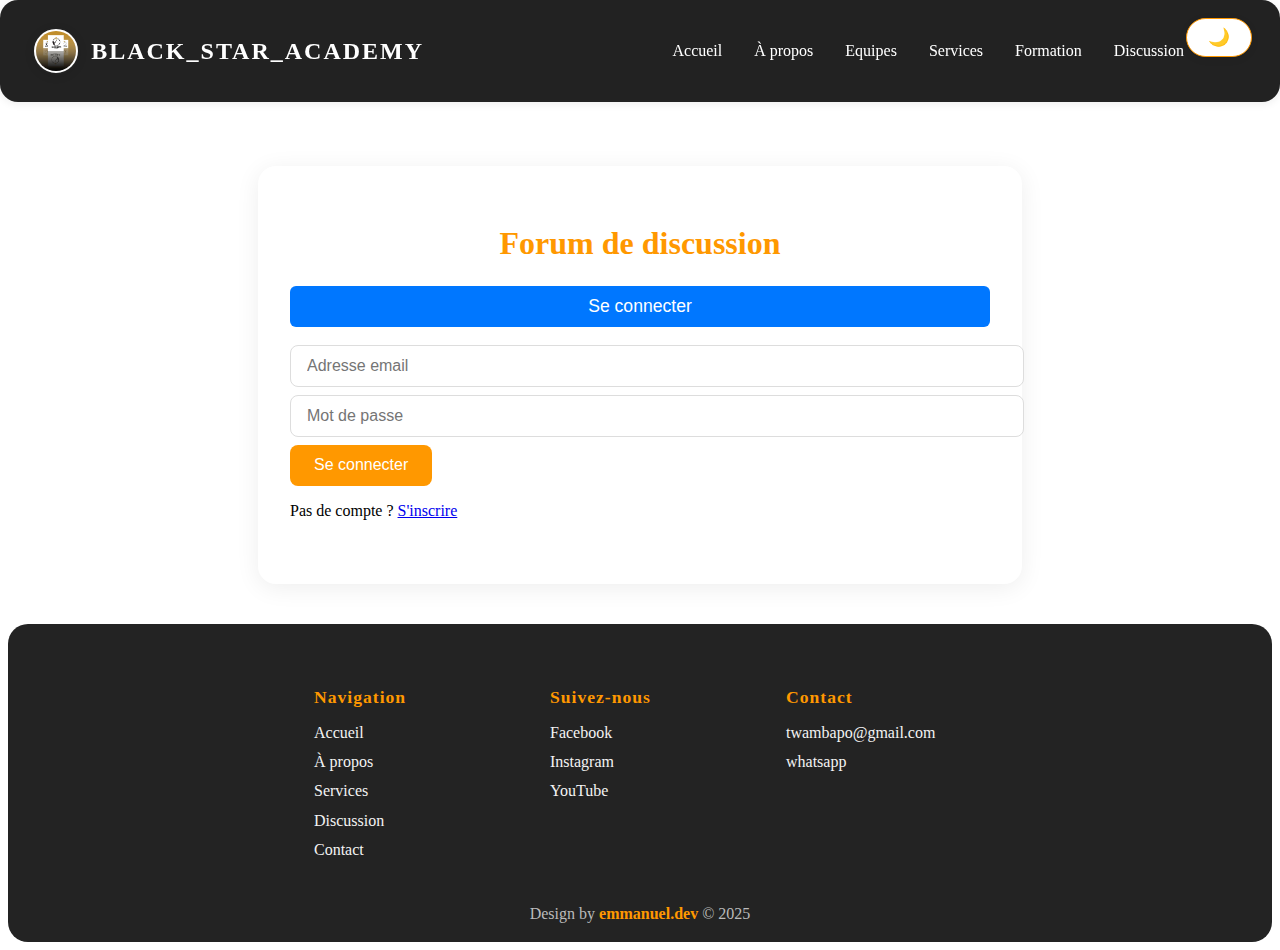
<file: discusion.html>
<!DOCTYPE html>
<html lang="fr">
<head>
    <meta charset="UTF-8">
    <meta name="viewport" content="width=device-width, initial-scale=1.0">
    <title>Discussion - Black Star Academy</title>
    <link rel="stylesheet" href="style.css">
    <script defer src="script.js"></script>
</head>
<body>
  
    <nav class="navbar">
        <div class="navbar-logo">
            <img src="logo.jpg" alt="Logo Black Star Academy" class="logo-img">
            <a href="index.html" style="text-decoration:none;color:inherit;"><span>Black_Star_Academy</span></a>
        </div>
        <div class="navbar-burger" id="navbar-burger">
            <span></span>
            <span></span>
            <span></span>
        </div>
        <ul class="navbar-links" id="navbar-links">
            <li><a href="index.html">Accueil</a></li>
            <li><a href="index.html#apropos">À propos</a></li>
           
            <li class="dropdown">
                <a href="equipe.html">Equipes</a>
                
            </li>
            <li class="dropdown">
                <a href="activite.html">Services</a>

            </li>
            <li class="dropdown">
                <a href="formation.html">Formation </a>
                
            </li>
          

            <li><a href="discusion.html">Discussion</a></li>
             <li><a href="discusion.html"></a></li>
             <li><a href="discusion.html"></a></li>

            
        </ul>
            
        </ul>
    </nav>
    <div style="height:18px;"></div>
    <button id="theme-toggle" class="theme-toggle" style="margin-left:18px;">🌙</button>
    <section class="forum-section">
        <h2>Forum de discussion</h2>
        <div id="auth-section">
            <button id="connect-btn" style="display:block;width:100%;padding:10px 0;background:#0077ff;color:#fff;border:none;border-radius:6px;font-size:1.1rem;margin-bottom:18px;cursor:pointer;">
                Se connecter
            </button>
            <form id="login-form" class="forum-form" style="display:block;">
                <input type="email" id="login-email" placeholder="Adresse email" required />
                <input type="password" id="login-password" placeholder="Mot de passe" required />
                <button type="submit">Se connecter</button>
                <p>Pas de compte ? <a href="#" id="show-register">S'inscrire</a></p>
            </form>
            <form id="register-form" class="forum-form" style="display:none;">
                <input type="text" id="register-name" placeholder="Nom complet" required />
                <input type="email" id="register-email" placeholder="Adresse email" required />
                <input type="password" id="register-password" placeholder="Mot de passe" required />
                <button type="submit">S'inscrire</button>
                <p>Déjà inscrit ? <a href="#" id="show-login">Se connecter</a></p>
            </form>
        </div>
        <form class="forum-form" id="forum-form" style="display:none;">
            <textarea id="message" placeholder="Votre message..." required></textarea>
            <input type="file" id="media-file" accept="image/*,video/*" />
            <button type="submit">Envoyer</button>
        </form>
        <div class="forum-messages" id="forum-messages"></div>
        <div id="profile-modal" class="profile-modal" style="display:none;"></div>
    </section>
  <!-- ...footer identique à index.html... -->
    <footer class="footer">
        <div class="footer-content">
            <div class="footer-col">
                <h4>Navigation</h4>
                <ul>
                    <li><a href="index.html">Accueil</a></li>
                    <li><a href="index.html#apropos">À propos</a></li>
                    <li><a href="index.html#services">Services</a></li>
                    <li><a href="discusion.html">Discussion</a></li>
                    <li><a href="#contact">Contact</a></li>
                </ul>
            </div>
            <div class="footer-col">
                <h4>Suivez-nous</h4>
                <ul>
                    <li><a href="https://www.facebook.com/profile.php?id=100084826891532">Facebook</a></li>
                    <li><a href="#">Instagram</a></li>
                    <li><a href="https://www.youtube.com/@blackstaracademy903/shorts">YouTube</a></li>
                </ul>
            </div>
            <div class="footer-col">
                <h4>Contact</h4>
                <ul>
                    <li><a href="//mail.google.com/mail/?view=cm&fs=1&to=twambapo@gmail.com">twambapo@gmail.com</a></li>
                    <li><a href="https://wa.me/+237697404179?text= besoinn de savoir plus svp">whatsapp</a></li>
                </ul>
            </div>
        </div>
        <div class="footer-bottom">
            <span>Design by <strong>emmanuel.dev</strong> &copy; 2025</span>
        </div>
    </footer>
    <script>
const authSection = document.getElementById('auth-section');
const loginForm = document.getElementById('login-form');
const registerForm = document.getElementById('register-form');
const showRegister = document.getElementById('show-register');
const showLogin = document.getElementById('show-login');
const forumForm = document.getElementById('forum-form');
const messagesDiv = document.getElementById('forum-messages');
const profileModal = document.getElementById('profile-modal');
let users = JSON.parse(localStorage.getItem('forumUsers') || '[]');
let messages = JSON.parse(localStorage.getItem('forumMessages') || '[]');
let currentUser = JSON.parse(localStorage.getItem('forumCurrentUser') || 'null');

// CHAMP FICHIER DANS LE FORMULAIRE PRINCIPAL
forumForm.innerHTML = `
  <textarea id="message" placeholder="Votre message..." required></textarea>
  <input type="file" id="media-file" accept="image/*,video/*" />
  <button type="submit">Envoyer</button>
`;

function showProfile(email) {
    const user = users.find(u => u.email === email);
    if (!user) return;
    profileModal.innerHTML = `<div class='profile-content'><h3>Profil</h3><p><strong>Nom :</strong> ${user.name}</p><p><strong>Email :</strong> ${user.email}</p><button id='close-profile'>Fermer</button></div>`;
    profileModal.style.display = 'block';
    document.getElementById('close-profile').onclick = () => profileModal.style.display = 'none';
}

function renderMessages() {
    messagesDiv.innerHTML = '';
    messages.forEach((m, idx) => {
        let mediaHtml = '';
        if (m.media) {
            if (m.media.startsWith('data:video')) {
                mediaHtml = `<video controls width="300" src="${m.media}"></video>`;
            } else if (m.media.startsWith('data:image')) {
                mediaHtml = `<img src="${m.media}" width="300" />`;
            }
        }

        let repliesHtml = '';
        if (m.replies && m.replies.length) {
            repliesHtml = `<div class='forum-replies'>` + m.replies.map((r) => {
                let replyMedia = '';
                if (r.media) {
                    if (r.media.startsWith('data:video')) {
                        replyMedia = `<video controls width="250" src="${r.media}"></video>`;
                    } else if (r.media.startsWith('data:image')) {
                        replyMedia = `<img src="${r.media}" width="250" />`;
                    }
                }
                return `
                  <div class='forum-reply'>
                    <span class='user-name' data-email='${r.email}' style='cursor:pointer;color:#ff9800;'>${r.name}</span>
                    <span class='forum-date'>${r.date}</span>
                    <p>${r.text}</p>
                    ${replyMedia}
                  </div>`;
            }).join('') + `</div>`;
        }

        let replyBtn = currentUser ? `<button class='reply-btn' data-idx='${idx}'>Répondre</button>` : '';
        let likeBtn = `<button class='like-btn' data-idx='${idx}'>👍 <span>${m.likes?.length || 0}</span></button>`;

        messagesDiv.innerHTML += `
          <div class='forum-msg' data-idx='${idx}'>
            <span class='user-name' data-email='${m.email}' style='cursor:pointer;color:#ff9800;'>${m.name}</span>
            <span class='forum-date'>${m.date}</span>
            <p>${m.text}</p>
            ${mediaHtml}
            <div class='forum-actions'>${likeBtn} ${replyBtn}</div>
            <div class='forum-reply-form' style='display:none;'></div>
            ${repliesHtml}
          </div>`;
    });

    addForumListeners();
}

function addForumListeners() {
    document.querySelectorAll('.user-name').forEach(span => {
        span.onclick = function () {
            showProfile(this.dataset.email);
        };
    });

    document.querySelectorAll('.like-btn').forEach(btn => {
        btn.onclick = function () {
            if (!currentUser) return;
            const idx = this.dataset.idx;
            messages[idx].likes = messages[idx].likes || [];
            if (!messages[idx].likes.includes(currentUser.email)) {
                messages[idx].likes.push(currentUser.email);
                localStorage.setItem('forumMessages', JSON.stringify(messages));
                renderMessages();
            }
        };
    });

    document.querySelectorAll('.reply-btn').forEach(btn => {
        btn.onclick = function () {
            const idx = this.dataset.idx;
            const msgDiv = this.closest('.forum-msg');
            const replyForm = msgDiv.querySelector('.forum-reply-form');
            if (replyForm.innerHTML) return;
            replyForm.innerHTML = `
              <form class='reply-form'>
                <textarea name='text' placeholder='Votre réponse...' required></textarea>
                <input type='file' name='media' accept='image/*,video/*' />
                <button type='submit'>Envoyer</button>
              </form>
            `;
            replyForm.style.display = 'block';
            replyForm.querySelector('form').onsubmit = function (e) {
                e.preventDefault();
                const text = this.text.value.trim();
                const file = this.media.files[0];
                if (currentUser && text) {
                    const date = new Date().toLocaleString();
                    if (file) {
                        const reader = new FileReader();
                        reader.onload = () => {
                            messages[idx].replies = messages[idx].replies || [];
                            messages[idx].replies.push({ name: currentUser.name, email: currentUser.email, text, date, media: reader.result });
                            localStorage.setItem('forumMessages', JSON.stringify(messages));
                            renderMessages();
                        };
                        reader.readAsDataURL(file);
                    } else {
                        messages[idx].replies = messages[idx].replies || [];
                        messages[idx].replies.push({ name: currentUser.name, email: currentUser.email, text, date });
                        localStorage.setItem('forumMessages', JSON.stringify(messages));
                        renderMessages();
                    }
                }
            };
        };
    });
}

// Authentification
showRegister.onclick = function(e) {
    e.preventDefault();
    loginForm.style.display = 'none';
    registerForm.style.display = 'block';
};
showLogin.onclick = function(e) {
    e.preventDefault();
    registerForm.style.display = 'none';
    loginForm.style.display = 'block';
};

registerForm.onsubmit = function (e) {
    e.preventDefault();
    const name = document.getElementById('register-name').value.trim();
    const email = document.getElementById('register-email').value.trim().toLowerCase();
    const password = document.getElementById('register-password').value;
    if (users.find(u => u.email === email)) return alert('Cet email est déjà utilisé.');
    users.push({ name, email, password });
    localStorage.setItem('forumUsers', JSON.stringify(users));
    alert('Inscription réussie, connectez-vous !');
    registerForm.style.display = 'none';
    loginForm.style.display = 'flex';
};

loginForm.onsubmit = function (e) {
    e.preventDefault();
    const email = document.getElementById('login-email').value.trim().toLowerCase();
    const password = document.getElementById('login-password').value;
    const user = users.find(u => u.email === email && u.password === password);
    if (!user) return alert('Identifiants incorrects.');
    localStorage.setItem('forumCurrentUser', JSON.stringify(user));
    location.reload();
};

function showForumForm() {
    if (currentUser) {
        forumForm.style.display = 'flex';
        authSection.style.display = 'none';
    } else {
        forumForm.style.display = 'none';
        authSection.style.display = 'block';
        loginForm.style.display = 'block';
        registerForm.style.display = 'none';
    }
}

forumForm.onsubmit = function (e) {
    e.preventDefault();
    const text = document.getElementById('message').value.trim();
    const file = document.getElementById('media-file').files[0];
    if (currentUser && text) {
        const date = new Date().toLocaleString();
        if (file) {
            const reader = new FileReader();
            reader.onload = () => {
                messages.push({ name: currentUser.name, email: currentUser.email, text, date, media: reader.result, replies: [], likes: [] });
                localStorage.setItem('forumMessages', JSON.stringify(messages));
                renderMessages();
                forumForm.reset();
            };
            reader.readAsDataURL(file);
        } else {
            messages.push({ name: currentUser.name, email: currentUser.email, text, date, replies: [], likes: [] });
            localStorage.setItem('forumMessages', JSON.stringify(messages));
            renderMessages();
            forumForm.reset();
        }
    }
};

document.getElementById('connect-btn').onclick = function() {
    document.getElementById('login-form').style.display = 'block';
    document.getElementById('register-form').style.display = 'none';
};

showForumForm();
renderMessages();
</script>

</body>
</html>
</html>
</file>
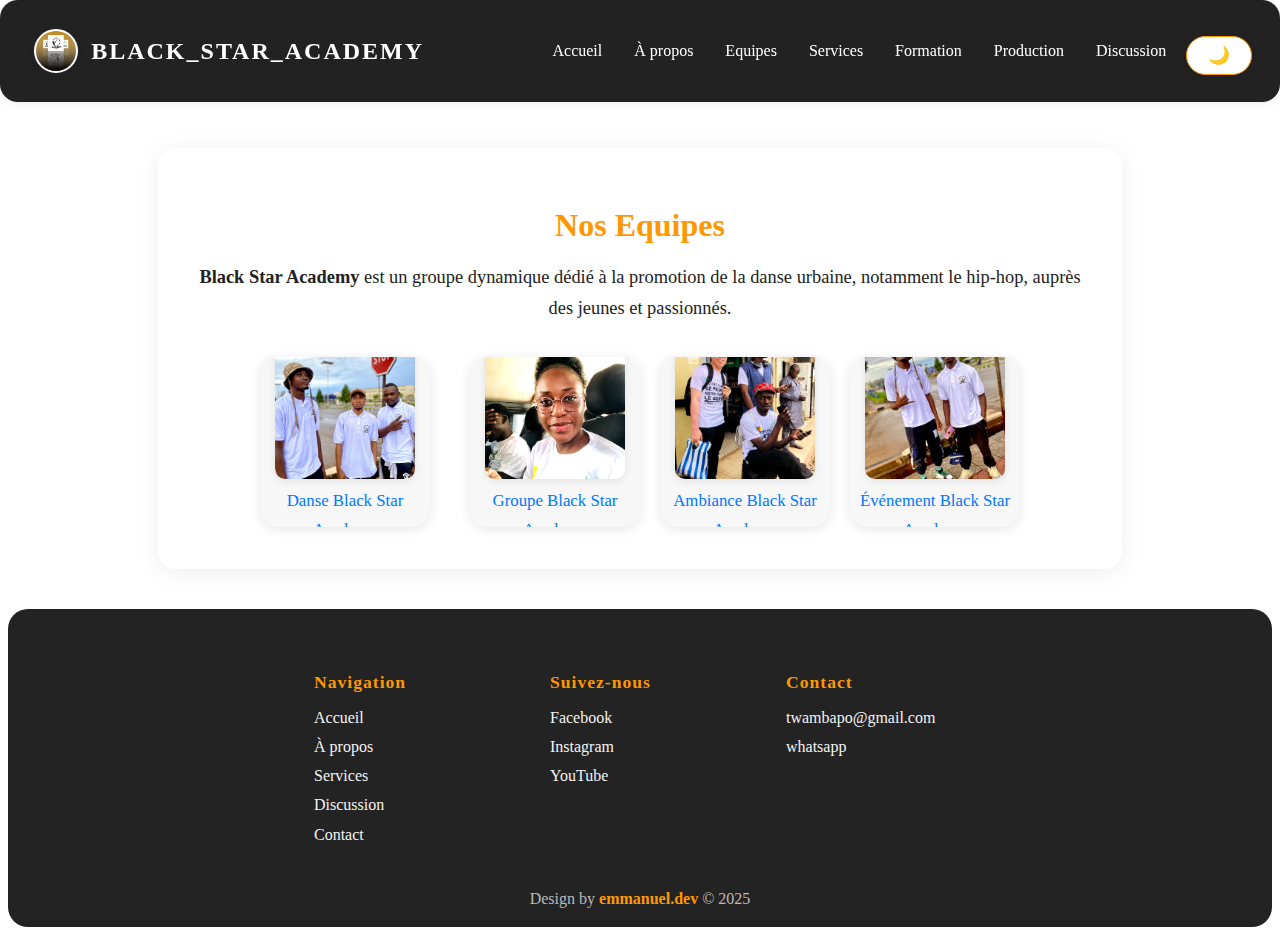
<file: equipe.html>
<!DOCTYPE html>
<html lang="fr">
<head>
    <meta charset="UTF-8">
    <meta name="viewport" content="width=device-width, initial-scale=1.0">
    <title>Équipe - Black Star Academy</title>
    <link rel="stylesheet" href="style.css">
    <style>
.about-gallery {
    display: flex;
    flex-wrap: wrap;
    gap: 20px;
    justify-content: center;
}
.about-photo {
    display: flex;
    flex-direction: column;
    align-items: center;
    margin-bottom: 10px;
    cursor: pointer;
}
.about-photo img {
    width: 140px;
    height: 140px;
    object-fit: cover;
    border-radius: 10px;
    box-shadow: 0 2px 8px rgba(0,0,0,0.09);
    transition: box-shadow 0.2s, transform 0.2s;
}
.about-photo img:hover {
    box-shadow: 0 4px 16px rgba(0,0,0,0.18);
    transform: scale(1.07);
}
.about-title {
    margin-top: 8px;
    font-size: 1.05rem;
    color: #0077ff;
    text-align: center;
    font-weight: 500;
}
.equipe-modal {
    display: none;
    position: fixed;
    z-index: 9999;
    left: 0; top: 0;
    width: 100vw; height: 100vh;
    background: rgba(0,0,0,0.45);
    justify-content: center;
    align-items: center;
}
.equipe-modal-content {
    background: #fff;
    border-radius: 14px;
    padding: 30px 35px;
    max-width: 420px;
    width: 90vw;
    box-shadow: 0 8px 32px rgba(0,0,0,0.18);
    position: relative;
    text-align: center;
    animation: modalIn 0.25s;
}
@keyframes modalIn {
    from { transform: scale(0.85); opacity: 0;}
    to { transform: scale(1); opacity: 1;}
}
.equipe-modal-content img {
    width: 300px;
    height: 300px;
    object-fit: cover;
    border-radius: 12px;
    margin-bottom: 18px;
    box-shadow: 0 2px 12px rgba(0,0,0,0.13);
}
.equipe-modal-content .about-title {
    font-size: 1.2rem;
    color: #0077ff;
    margin-bottom: 0;
}
.equipe-modal-close {
    position: absolute;
    top: 12px; right: 18px;
    font-size: 2rem;
    color: #0077ff;
    cursor: pointer;
    font-weight: bold;
    transition: color 0.2s;
}
.equipe-modal-close:hover {
    color: #ff0033;
}
    </style>
</head>
<body>
    <!-- ...navbar identique à index.html... -->
    <nav class="navbar">
        <div class="navbar-logo">
            <img src="logo.jpg" alt="Logo Black Star Academy" class="logo-img">
            <a href="index.html" style="text-decoration:none;color:inherit;"><span>Black_Star_Academy</span></a>
        </div>
        <div class="navbar-burger" id="navbar-burger">
            <span></span>
            <span></span>
            <span></span>
        </div>
        <ul class="navbar-links" id="navbar-links">
            <li><a href="index.html">Accueil</a></li>
            <li><a href="index.html#apropos">À propos</a></li>
            
            <li class="dropdown"><a href="equipe.html">Equipes </a></li>
            <li class="dropdown">
                <a href="activite.html">Services</a>
               
            </li>
            <li class="dropdown">
                <a href="formation.html">Formation </a>
                
            </li>
            <li class="dropdown">
                <a href="album.html">Production </a>
            </li>
            <li><a href="discusion.html">Discussion</a></li>
            <li><a href="#contact">Contact</a></li>
        </ul>
    </nav>
    <button id="theme-toggle" class="theme-toggle" style="margin:18px 0 0 18px;">🌙</button>
  
          
<section class="about" id="apropos">
    <h2>Nos Equipes</h2>
    <div class="about-content">
        <p>
            <strong>Black Star Academy</strong> est un groupe dynamique dédié à la promotion de la danse urbaine, notamment le hip-hop, auprès des jeunes et passionnés.
        </p>
        <div class="about-gallery">
            <div class="about-photo">
                <img src="image/IMG-20250804-WA0007.jpg" alt="Danse Black Star Academy" data-title="Danse Black Star Academy">
                <div class="about-title">Danse Black Star Academy</div>
            </div><br>
            <div class="about-photo">
                <img src="image/IMG-20250804-WA0008.jpg" alt="Groupe Black Star Academy" data-title="Groupe Black Star Academy">
                <div class="about-title">Groupe Black Star Academy</div>
            </div>
            <div class="about-photo">
                <img src="image/IMG-20250804-WA0014.jpg" alt="Ambiance Black Star Academy" data-title="Ambiance Black Star Academy">
                <div class="about-title">Ambiance Black Star Academy</div>
            </div>
            <div class="about-photo">
                <img src="image/IMG-20250804-WA0010.jpg" alt="Événement Black Star Academy" data-title="Événement Black Star Academy">
                <div class="about-title">Événement Black Star Academy</div>
            </div>
        </div>
    </div>
</section>        
            <!-- Les cartes équipe seront injectées ici -->
        </div>
    </div>
    <!-- ...footer identique à index.html... -->
    <footer class="footer">
        <div class="footer-content">
            <div class="footer-col">
                <h4>Navigation</h4>
                <ul>
                    <li><a href="index.html">Accueil</a></li>
                    <li><a href="index.html#apropos">À propos</a></li>
                    <li><a href="index.html#services">Services</a></li>
                    <li><a href="discusion.html">Discussion</a></li>
                    <li><a href="#contact">Contact</a></li>
                </ul>
            </div>
            <div class="footer-col">
                <h4>Suivez-nous</h4>
                <ul>
                    <li><a href="https://www.facebook.com/profile.php?id=100084826891532">Facebook</a></li>
                    <li><a href="#">Instagram</a></li>
                    <li><a href="https://www.youtube.com/@blackstaracademy903/shorts">YouTube</a></li>
                </ul>
            </div>
            <div class="footer-col">
                <h4>Contact</h4>
                <ul>
                    <li><a href="//mail.google.com/mail/?view=cm&fs=1&to=twambapo@gmail.com">twambapo@gmail.com</a></li>
                    <li><a href="https://wa.me/+237697404179?text= besoinn de savoir plus svp">whatsapp</a></li>
                </ul>
            </div>
        </div>
        <div class="footer-bottom">
            <span>Design by <strong>emmanuel.dev</strong> &copy; 2025</span>
        </div>
    </footer>
    <div id="equipe-modal" class="equipe-modal">
    <div class="equipe-modal-content" id="equipe-modal-content">
        <span class="equipe-modal-close" id="equipe-modal-close">&times;</span>
    </div>
</div>
    <script>
document.querySelectorAll('.about-photo img').forEach(function(img) {
    img.addEventListener('click', function() {
        const modal = document.getElementById('equipe-modal');
        const modalContent = document.getElementById('equipe-modal-content');
        const title = img.getAttribute('data-title') || img.alt;
        modalContent.innerHTML = `
            <span class="equipe-modal-close" id="equipe-modal-close">&times;</span>
            <img src="${img.src}" alt="${img.alt}">
            <div class="about-title">${title}</div>
        `;
        modal.style.display = 'flex';
        document.getElementById('equipe-modal-close').onclick = function() {
            modal.style.display = 'none';
        };
        modal.onclick = function(event) {
            if(event.target === modal) modal.style.display = 'none';
        };
    });
});
</script>
    </body>
</html>
</file>
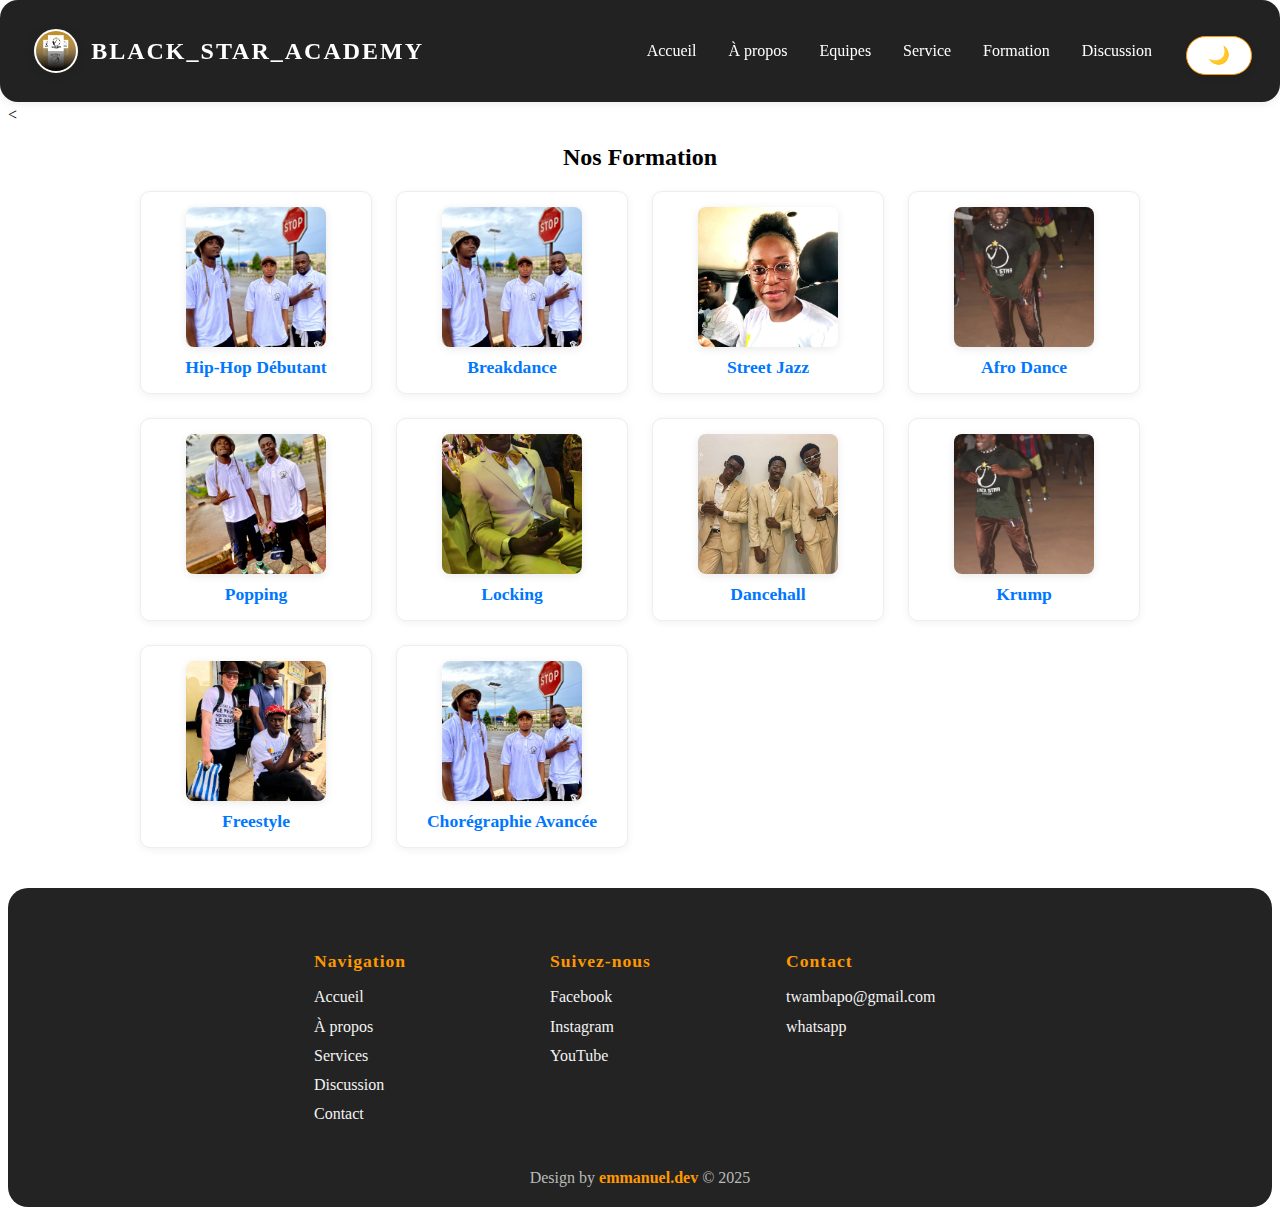
<file: formation.html>
<!DOCTYPE html>
<html lang="fr">
<head>
    <meta charset="UTF-8">
    <meta name="viewport" content="width=device-width, initial-scale=1.0">
    <title>Équipe - Black Star Academy</title>
    <link rel="stylesheet" href="style.css">
</head>
<body>
    <!-- ...navbar identique à index.html... -->
    <nav class="navbar">
        <div class="navbar-logo">
            <img src="logo.jpg" alt="Logo Black Star Academy" class="logo-img">
            <a href="index.html" style="text-decoration:none;color:inherit;"><span>Black_Star_Academy</span></a>
        </div>
        <div class="navbar-burger" id="navbar-burger">
            <span></span>
            <span></span>
            <span></span>
        </div>
        <ul class="navbar-links" id="navbar-links">
            <li><a href="index.html">Accueil</a></li>
            <li><a href="index.html#apropos">À propos</a></li>
           
            <li class="dropdown"><a href="equipe.html">Equipes </a></li>
            <li class="dropdown">
                <a href="activite.html">Service </a>
               
            </li>
            <li class="dropdown">
                <a href="formation.html">Formation </a>

            </li>
          
           
            <li><a href="discusion.html">Discussion</a></li>
             <li><a href=""></a></li>
              <li><a href=""></a></li>
               <li><a href=""></a></li>
            
           
        </ul>
    </nav>
    <br><<button id="theme-toggle" class="theme-toggle" style="margin:18px 0 0 18px;">🌙</button>
    <div class="equipe-container">
        <center><h2>Nos Formation</h2></center>
        <div class="formation-pub-container" style="max-width:1000px;margin:auto;">
            <div class="formation-list" id="formation-list">
                <!-- 10 publications de formation -->
                <div class="formation-card" data-title="Hip-Hop Débutant" data-desc="Apprenez les bases du hip-hop avec nos coachs expérimentés." data-photo="image/formation1.jpg">
                    <img src="image/IMG-20250804-WA0007.jpg" alt="Hip-Hop Débutant">
                    <h4>Hip-Hop Débutant</h4>
                </div>
                <div class="formation-card" data-title="Breakdance" data-desc="Maîtrisez les mouvements acrobatiques du breakdance." data-photo="image/formation2.jpg">
                    <img src="image/IMG-20250804-WA0007.jpg" alt="Breakdance">
                    <h4>Breakdance</h4>
                </div>
                <div class="formation-card" data-title="Street Jazz" data-desc="Fusionnez jazz et danse urbaine pour un style unique." data-photo="image/formation3.jpg">
                    <img src="image/IMG-20250804-WA0008.jpg" alt="Street Jazz">
                    <h4>Street Jazz</h4>
                </div>
                <div class="formation-card" data-title="Afro Dance" data-desc="Découvrez les rythmes et mouvements de la danse africaine." data-photo="image/formation4.jpg">
                    <img src="image/IMG-20250804-WA0009.jpg" alt="Afro Dance">
                    <h4>Afro Dance</h4>
                </div>
                <div class="formation-card" data-title="Popping" data-desc="Apprenez la technique du popping pour impressionner sur scène." data-photo="image/formation5.jpg">
                    <img src="image/IMG-20250804-WA0010.jpg" alt="Popping">
                    <h4>Popping</h4>
                </div>
                <div class="formation-card" data-title="Locking" data-desc="Maîtrisez le locking, style funky et dynamique." data-photo="image/formation6.jpg">
                    <img src="image/IMG-20250804-WA0011.jpg" alt="Locking">
                    <h4>Locking</h4>
                </div>
                <div class="formation-card" data-title="Dancehall" data-desc="Initiez-vous aux bases et chorégraphies du dancehall." data-photo="image/formation7.jpg">
                    <img src="image/IMG-20250804-WA0012.jpg" alt="Dancehall">
                    <h4>Dancehall</h4>
                </div>
                <div class="formation-card" data-title="Krump" data-desc="Exprimez votre énergie avec le style puissant du krump." data-photo="image/formation8.jpg">
                    <img src="image/IMG-20250804-WA0013.jpg" alt="Krump">
                    <h4>Krump</h4>
                </div>
                <div class="formation-card" data-title="Freestyle" data-desc="Développez votre créativité et improvisation en freestyle." data-photo="image/formation9.jpg">
                    <img src="image/IMG-20250804-WA0014.jpg" alt="Freestyle">
                    <h4>Freestyle</h4>
                </div>
                <div class="formation-card" data-title="Chorégraphie Avancée" data-desc="Perfectionnez vos chorégraphies avec nos experts." data-photo="image/formation10.jpg">
                    <img src="image/IMG-20250804-WA0015.jpg" alt="Chorégraphie Avancée">
                    <h4>Chorégraphie Avancée</h4>
                </div>
            </div>
        </div>
        <!-- Modale pour afficher la formation en grand -->
        <div id="formation-modal" class="formation-modal">
            <div class="formation-modal-content" id="formation-modal-content">
                <span class="formation-modal-close" id="formation-modal-close">&times;</span>
            </div>
        </div>
    </div>
    <!-- ...footer identique à index.html... -->
    <footer class="footer">
        <div class="footer-content">
            <div class="footer-col">
                <h4>Navigation</h4>
                <ul>
                    <li><a href="index.html">Accueil</a></li>
                    <li><a href="index.html#apropos">À propos</a></li>
                    <li><a href="index.html#services">Services</a></li>
                    <li><a href="discusion.html">Discussion</a></li>
                    <li><a href="#contact">Contact</a></li>
                </ul>
            </div>
            <div class="footer-col">
                <h4>Suivez-nous</h4>
                <ul>
                    <li><a href="https://www.facebook.com/profile.php?id=100084826891532">Facebook</a></li>
                    <li><a href="#">Instagram</a></li>
                    <li><a href="https://www.youtube.com/@blackstaracademy903/shorts">YouTube</a></li>
                </ul>
            </div>
            <div class="footer-col">
                <h4>Contact</h4>
                <ul>
                    <li><a href="//mail.google.com/mail/?view=cm&fs=1&to=twambapo@gmail.com">twambapo@gmail.com</a></li>
                    <li><a href="https://wa.me/+237697404179?text= besoinn de savoir plus svp">whatsapp</a></li>
                </ul>
            </div>
        </div>
        <div class="footer-bottom">
            <span>Design by <strong>emmanuel.dev</strong> &copy; 2025</span>
        </div>
    </footer>
    <style>
.formation-list {
    display: grid;
    grid-template-columns: repeat(auto-fit,minmax(220px,1fr));
    gap: 24px;
    margin-top: 20px;
}
.formation-card {
    background: #fff;
    border-radius: 10px;
    box-shadow: 0 2px 8px rgba(0,0,0,0.06);
    padding: 15px;
    cursor: pointer;
    display: flex;
    flex-direction: column;
    align-items: center;
    transition: box-shadow 0.2s, transform 0.2s;
    border: 1px solid #eee;
}
.formation-card:hover {
    box-shadow: 0 4px 16px rgba(0,0,0,0.12);
    transform: translateY(-2px) scale(1.03);
}
.formation-card img {
    width: 140px;
    height: 140px;
    object-fit: cover;
    border-radius: 8px;
    margin-bottom: 10px;
    transition: box-shadow 0.2s;
    box-shadow: 0 2px 8px rgba(0,0,0,0.09);
}
.formation-card h4 {
    margin: 0;
    font-size: 1.1rem;
    color: #0077ff;
    text-align: center;
}
.formation-modal {
    display: none;
    position: fixed;
    z-index: 9999;
    left: 0; top: 0;
    width: 100vw; height: 100vh;
    background: rgba(0,0,0,0.45);
    justify-content: center;
    align-items: center;
}
.formation-modal-content {
    background: #fff;
    border-radius: 14px;
    padding: 30px 35px;
    max-width: 420px;
    width: 90vw;
    box-shadow: 0 8px 32px rgba(0,0,0,0.18);
    position: relative;
    text-align: center;
    animation: modalIn 0.25s;
}
@keyframes modalIn {
    from { transform: scale(0.85); opacity: 0;}
    to { transform: scale(1); opacity: 1;}
}
.formation-modal-content img {
    width: 320px;
    height: 320px;
    object-fit: cover;
    border-radius: 12px;
    margin-bottom: 18px;
    box-shadow: 0 2px 12px rgba(0,0,0,0.13);
}
.formation-modal-content h4 {
    font-size: 1.25rem;
    color: #0077ff;
    margin-bottom: 10px;
}
.formation-modal-content p {
    font-size: 1rem;
    color: #333;
    margin-bottom: 0;
}
.formation-modal-close {
    position: absolute;
    top: 12px; right: 18px;
    font-size: 2rem;
    color: #0077ff;
    cursor: pointer;
    font-weight: bold;
    transition: color 0.2s;
}
.formation-modal-close:hover {
    color: #ff0033;
}
</style>
<script>
document.querySelectorAll('.formation-card').forEach(function(card) {
    card.addEventListener('click', function() {
        const modal = document.getElementById('formation-modal');
        const modalContent = document.getElementById('formation-modal-content');
        const title = card.getAttribute('data-title');
        const desc = card.getAttribute('data-desc');
        const photo = card.getAttribute('data-photo');
        modalContent.innerHTML = `
            <span class="formation-modal-close" id="formation-modal-close">&times;</span>
            <img src="${photo}" alt="${title}">
            <h4>${title}</h4>
            <p>${desc}</p>
        `;
        modal.style.display = 'flex';
        document.getElementById('formation-modal-close').onclick = function() {
            modal.style.display = 'none';
        };
        modal.onclick = function(event) {
            if(event.target === modal) modal.style.display = 'none';
        };
    });
});
</script>
</body>
</html>
</file>
<file: style.css>
/* --- Amélioration du logo dans la navbar --- */
.navbar-logo {
    display: flex;
    align-items: center;
    gap: 10px;
    font-size: 1.3rem;
    font-weight: bold;
    color: var(--primary-color, #222);
    text-transform: uppercase;
    letter-spacing: 1px;
    cursor: pointer;
}
.navbar-logo .logo-img {
    width: 40px;
    height: 40px;
    object-fit: contain;
    border-radius: 50%;
    background: #fff;
    box-shadow: 0 2px 8px rgba(0,0,0,0.08);
    border: 2px solid var(--primary-color, #222);
}
.navbar {
    display: flex;
    align-items: center;
    justify-content: space-between;
    padding: 0 32px;
    min-height: 70px;
    position: fixed;           /* Rend la navbar statique en haut */
    top: 0;
    left: 0;
    right: 0;
    z-index: 1000;
    background: #fff;
    box-shadow: 0 2px 8px rgba(0,0,0,0.07);
}
@media (max-width: 700px) {
    .navbar-logo .logo-img {
        width: 32px;
        height: 32px;
    }
    .navbar {
        padding: 0 12px;
    }
}
/* Pour éviter que le contenu passe sous la navbar */
body {
    padding-top: 80px;
}
/* Footer */
.footer {
    background: #232323;
    color: #f3f3f3;
    padding: 2.5rem 0 1.2rem 0;
    margin-top: 40px;
    border-radius: 20px;
}
.footer-content {
    display: flex;
    justify-content: center;
    gap: 3.5rem;
    flex-wrap: wrap;
    max-width: 1100px;
    margin: 0 auto;
}
.footer-col {
    min-width: 180px;
}
.footer-col h4 {
    color: #ff9800;
    margin-bottom: 1rem;
    font-size: 1.1rem;
    letter-spacing: 1px;
}
.footer-col ul {
    list-style: none;
    padding: 0;
    margin: 0;
}
.footer-col ul li {
    margin-bottom: 0.7rem;
}
.footer-col ul li a {
    color: #f3f3f3;
    text-decoration: none;
    transition: color 0.2s;
}
.footer-col ul li a:hover {
    color: #ff9800;
}
.footer-bottom {
    text-align: center;
    margin-top: 2.2rem;
    color: #bbb;
    font-size: 1rem;
}
.footer-bottom strong {
    color: #ff9800;
}
@media (max-width: 700px) {
    .footer-content {
        flex-direction: column;
        align-items: center;
        gap: 2rem;
    }
}
/* Bouton thème */
.theme-toggle {
    position: fixed;
    top: 18px;
    right: 28px;
    z-index: 2000;
    background: #fff;
    color: #222;
    border: 1px solid #ff9800;
    border-radius: 22px;
    padding: 0.5rem 1.3rem;
    font-size: 1.1rem;
    cursor: pointer;
    box-shadow: 0 2px 8px rgba(0,0,0,0.07);
    transition: background 0.2s, color 0.2s;
}
.theme-toggle:hover {
    background: #ff9800;
    color: #fff;
}

/* Thème sombre */
.dark-theme {
    background: #181818;
    color: #f3f3f3;
}
.dark-theme .navbar, .dark-theme .about, .dark-theme .services, .dark-theme .contact, .dark-theme .user-bar, .dark-theme .forum-section, .dark-theme .profile-content {
    background: #232323 !important;
    color: #f3f3f3 !important;
    box-shadow: 0 4px 24px rgba(0,0,0,0.18);
}
.dark-theme .navbar-links li a, .dark-theme .navbar-logo span, .dark-theme .about-content, .dark-theme .service-card h3, .dark-theme .service-card p, .dark-theme .contact-slogan, .dark-theme .profile-content, .dark-theme .forum-msg p, .dark-theme .forum-msg strong, .dark-theme .forum-date, .dark-theme .forum-reply, .dark-theme .forum-reply p {
    color: #f3f3f3 !important;
}
.dark-theme .navbar, .dark-theme .about, .dark-theme .services, .dark-theme .contact, .dark-theme .user-bar, .dark-theme .forum-section, .dark-theme .profile-content {
    border-color: #333 !important;
}
.dark-theme .service-card, .dark-theme .about-photo, .dark-theme .forum-msg, .dark-theme .forum-reply {
    background: #232323 !important;
    color: #f3f3f3 !important;
    box-shadow: 0 2px 12px rgba(0,0,0,0.18);
}
.dark-theme .service-card img, .dark-theme .about-photo img {
    box-shadow: 0 2px 8px rgba(0,0,0,0.18);
}
.dark-theme .navbar-links li a:hover, .dark-theme .navbar-links li a.active {
    color: #ff9800 !important;
}
.dark-theme .theme-toggle {
    background: #232323;
    color: #ff9800;
    border: 1px solid #ff9800;
}
.dark-theme .theme-toggle:hover {
    background: #ff9800;
    color: #fff;
}
body.dark-theme {
    background: #111 !important;
    color: #fff !important;
}
body.dark-theme .navbar,
body.dark-theme .navbar-links,
body.dark-theme .dropdown-menu {
    background: #181818 !important;
    color: #fff !important;
}
body.dark-theme .navbar-logo span,
body.dark-theme .navbar-links li a {
    color: #fff !important;
}
body.dark-theme .service-card,
body.dark-theme .about-content,
body.dark-theme .news-story-item,
body.dark-theme .news-story-modal-content,
body.dark-theme .footer {
    background: #222 !important;
    color: #fff !important;
}
body.dark-theme input,
body.dark-theme textarea {
    background: #222 !important;
    color: #fff !important;
    border-color: #444 !important;
}
body.dark-theme .news-story-options-menu {
    background: #222 !important;
    color: #fff !important;
}
/* Section Contact */
.contact {
    width: 100%;
    max-width: 700px;
    margin: 60px auto 40px auto;
    padding: 2rem;
    background: #fff;
    border-radius: 18px;
    box-shadow: 0 4px 24px rgba(0,0,0,0.07);
    text-align: center;
}
.contact h2 {
    color: #ff9800;
    font-size: 2rem;
    margin-bottom: 1.2rem;
}
.contact-slogan {
    font-size: 1.2rem;
    color: #222;
    margin-bottom: 2rem;
    font-style: italic;
}
.contact-form {
    display: flex;
    flex-direction: column;
    gap: 1.1rem;
    align-items: center;
    margin-top: 1rem;
}
.contact-form input, .contact-form textarea {
    width: 100%;
    max-width: 420px;
    padding: 0.8rem 1.1rem;
    border-radius: 8px;
    border: 1px solid #ddd;
    font-size: 1.08rem;
    resize: none;
}
.contact-form textarea {
    min-height: 110px;
}
.contact-form button {
    background: #ff9800;
    color: #fff;
    border: none;
    border-radius: 8px;
    padding: 0.7rem 2.2rem;
    font-size: 1.1rem;
    cursor: pointer;
    transition: background 0.2s;
    margin-top: 0.5rem;
}
.contact-form button:hover {
    background: #e67c00;
}
.user-bar {
    width: 100%;
    max-width: 900px;
    margin: 0 auto 1.2rem auto;
    padding: 0.7rem 1.2rem;
    background: #fffbe7;
    border-radius: 12px;
    box-shadow: 0 2px 8px rgba(0,0,0,0.06);
    font-size: 1.08rem;
    display: flex;
    align-items: center;
    gap: 1.2rem;
    justify-content: space-between;
}
.user-bar button {
    background: #ff9800;
    color: #fff;
    border: none;
    border-radius: 6px;
    padding: 0.3rem 1rem;
    font-size: 1rem;
    cursor: pointer;
    transition: background 0.2s;
}
.user-bar button:hover {
    background: #e67c00;
}
.profile-modal {
    position: fixed;
    top: 0; left: 0; right: 0; bottom: 0;
    background: rgba(0,0,0,0.25);
    display: flex;
    align-items: center;
    justify-content: center;
    z-index: 1000;
}
.profile-content {
    background: #fff;
    border-radius: 14px;
    padding: 2rem 2.5rem;
    box-shadow: 0 4px 24px rgba(0,0,0,0.13);
    min-width: 260px;
    text-align: center;
}
.profile-content h3 {
    color: #ff9800;
    margin-bottom: 1rem;
}
.profile-content button {
    margin-top: 1.2rem;
    background: #ff9800;
    color: #fff;
    border: none;
    border-radius: 6px;
    padding: 0.4rem 1.1rem;
    font-size: 1rem;
    cursor: pointer;
    transition: background 0.2s;
}
.profile-content button:hover {
    background: #e67c00;
}
.forum-form input[type="email"], .forum-form input[type="password"], .forum-form input[type="text"] {
    width: 100%;
    margin-bottom: 0.5rem;
    padding: 0.7rem 1rem;
    border-radius: 8px;
    border: 1px solid #ddd;
    font-size: 1rem;
}
.like-btn {
    background: #eee;
    color: #222;
    border: none;
    border-radius: 6px;
    padding: 0.3rem 0.8rem;
    font-size: 1.05rem;
    cursor: pointer;
    transition: background 0.2s;
    display: flex;
    align-items: center;
    gap: 0.3rem;
}
.like-btn:hover {
    background: #ff9800;
    color: #fff;
}
.forum-date {
    color: #888;
    font-size: 0.95rem;
    margin-left: 0.7rem;
}
.forum-actions {
    margin-top: 0.5rem;
    display: flex;
    gap: 0.7rem;
}
.forum-actions button {
    background: #eee;
    color: #222;
    border: none;
    border-radius: 6px;
    padding: 0.3rem 0.8rem;
    font-size: 0.98rem;
    cursor: pointer;
    transition: background 0.2s;
}
.forum-actions button:hover {
    background: #ff9800;
    color: #fff;
}
.forum-reply-form {
    margin-top: 0.7rem;
}
.forum-reply-form input, .forum-reply-form textarea {
    width: 100%;
    margin-bottom: 0.5rem;
    padding: 0.5rem 0.7rem;
    border-radius: 6px;
    border: 1px solid #ddd;
    font-size: 1rem;
}
.forum-reply-form button {
    background: #ff9800;
    color: #fff;
    border: none;
    border-radius: 6px;
    padding: 0.4rem 1.1rem;
    font-size: 1rem;
    cursor: pointer;
    transition: background 0.2s;
}
.forum-reply-form button:hover {
    background: #e67c00;
}
.forum-replies {
    margin-top: 1rem;
    padding-left: 1.2rem;
    border-left: 3px solid #ff9800;
    display: flex;
    flex-direction: column;
    gap: 0.7rem;
}
.forum-reply {
    background: #f3f3f3;
    border-radius: 8px;
    padding: 0.7rem 1rem;
    box-shadow: 0 1px 4px rgba(0,0,0,0.04);
}
.edit-area {
    width: 100%;
    min-height: 60px;
    border-radius: 6px;
    border: 1px solid #ddd;
    margin-bottom: 0.5rem;
    font-size: 1rem;
    padding: 0.5rem 0.7rem;
}
.save-edit {
    background: #ff9800;
    color: #fff;
    border: none;
    border-radius: 6px;
    padding: 0.4rem 1.1rem;
    font-size: 1rem;
    cursor: pointer;
    transition: background 0.2s;
}
.save-edit:hover {
    background: #e67c00;
}
/* Forum de discussion */
.forum-section {
    width: 100%;
    max-width: 700px;
    margin: 60px auto 0 auto;
    padding: 2rem;
    background: #fff;
    border-radius: 18px;
    box-shadow: 0 4px 24px rgba(0,0,0,0.07);
}
.forum-section h2 {
    color: #ff9800;
    font-size: 2rem;
    margin-bottom: 1.5rem;
    text-align: center;
}
.forum-form {
    display: flex;
    flex-direction: column;
    gap: 1rem;
    margin-bottom: 2rem;
}
.forum-form input, .forum-form textarea {
    padding: 0.7rem 1rem;
    border-radius: 8px;
    border: 1px solid #ddd;
    font-size: 1rem;
    resize: none;
}
.forum-form button {
    background: #ff9800;
    color: #fff;
    border: none;
    border-radius: 8px;
    padding: 0.7rem 1.5rem;
    font-size: 1rem;
    cursor: pointer;
    transition: background 0.2s;
}
.forum-form button:hover {
    background: #e67c00;
}
.forum-messages {
    display: flex;
    flex-direction: column;
    gap: 1.2rem;
}
.forum-msg {
    background: #f7f7f7;
    border-radius: 12px;
    padding: 1rem 1.2rem;
    box-shadow: 0 2px 8px rgba(0,0,0,0.06);
    word-break: break-word;
}
.forum-msg strong {
    color: #ff9800;
    font-size: 1.08rem;
}
.forum-msg p {
    color: #222;
    margin: 0.3rem 0 0 0;
    font-size: 1.05rem;
}
/* Section Services */
.services {
    width: 100%;
    max-width: 1100px;
    margin: 60px auto 0 auto;
    padding: 2rem;
    background: #fff;
    border-radius: 18px;
    box-shadow: 0 4px 24px rgba(0,0,0,0.07);
}
.services h2 {
    color: #ff9800;
    font-size: 2rem;
    margin-bottom: 2rem;
    text-align: center;
}
.services-list {
    display: flex;
    flex-wrap: wrap;
    gap: 2rem;
    justify-content: center;
}
.service-card {
    background: #f7f7f7;
    border-radius: 16px;
    box-shadow: 0 2px 12px rgba(0,0,0,0.10);
    width: 240px;
    padding: 1.5rem 1rem 1.2rem 1rem;
    display: flex;
    flex-direction: column;
    align-items: center;
    text-align: center;
    transition: transform 0.2s, box-shadow 0.2s;
}
.service-card:hover {
    transform: translateY(-8px) scale(1.04);
    box-shadow: 0 8px 32px rgba(0,0,0,0.13);
}
.service-card img {
    width: 90px;
    height: 90px;
    object-fit: cover;
    border-radius: 50%;
    margin-bottom: 1rem;
    box-shadow: 0 2px 8px rgba(0,0,0,0.08);
}
.service-card h3 {
    color: #222;
    font-size: 1.15rem;
    margin-bottom: 0.7rem;
    margin-top: 0;
}
.service-card p {
    color: #444;
    font-size: 1rem;
    margin: 0;
}
.about-gallery {
    display: flex;
    flex-wrap: wrap;
    gap: 1.5rem;
    justify-content: center;
    margin-top: 2rem;
}
.about-photo {
    width: 170px;
    height: 170px;
    border-radius: 18px;
    overflow: hidden;
    box-shadow: 0 2px 12px rgba(0,0,0,0.10);
    background: #f7f7f7;
    display: flex;
    align-items: center;
    justify-content: center;
    transition: transform 0.2s;
}
.about-photo:hover {
    transform: scale(1.05);
    box-shadow: 0 6px 24px rgba(0,0,0,0.13);
}
.about-photo img {
    width: 100%;
    height: 100%;
    object-fit: cover;
    border-radius: 18px;
}
/* Section À propos */
.about {
    width: 100%;
    max-width: 900px;
    margin: 60px auto 0 auto;
    padding: 2rem;
    background: #fff;
    border-radius: 18px;
    box-shadow: 0 4px 24px rgba(0,0,0,0.07);
}
.about h2 {
    color: #ff9800;
    font-size: 2rem;
    margin-bottom: 1rem;
    text-align: center;
}
.about-content {
    color: #222;
    font-size: 1.15rem;
    line-height: 1.7;
    text-align: center;
}
/* Style de la navbar */
.navbar {
    display: flex;
    justify-content: space-between;
    align-items: center;
    background-color: #222;
    padding: 1rem 2rem;
    border-radius: 18px;
}

.navbar-logo {
    display: flex;
    align-items: center;
    gap: 0.7rem;
    color: #fff;
    font-size: 1.5rem;
    font-weight: bold;
    letter-spacing: 2px;
}
.logo-img {
    width: 36px;
    height: 36px;
    object-fit: contain;
    border-radius: 50%;
    background: #fff;
    padding: 2px;
    box-shadow: 0 2px 8px rgba(0,0,0,0.08);
}

.navbar-links {
    list-style: none;
    display: flex;
    gap: 2rem;
    margin: 0;
    padding: 0;
}

.navbar-links li a {
    color: #fff;
    text-decoration: none;
    font-size: 1rem;
    transition: color 0.2s;
}

.navbar-links li a:hover {
    color: #ff9800;
}

/* Dropdown menu styles */
.navbar-links .dropdown {
    position: relative;
}
.navbar-links .dropdown > a {
    cursor: pointer;
}
.navbar-links .dropdown-menu {
    display: none;
    position: absolute;
    top: 110%;
    left: 0;
    background: #111; /* noir */
    min-width: 180px;
    box-shadow: 0 4px 16px rgba(0,0,0,0.15);
    border-radius: 10px;
    z-index: 1001;
    flex-direction: column;
    padding: 0.5em 0;
}
.navbar-links .dropdown-menu li {
    width: 100%;
}
.navbar-links .dropdown-menu li a {
    display: block;
    padding: 0.6em 1.2em;
    color: #fff; /* texte blanc */
    background: none;
    border-radius: 0;
    font-weight: 400;
    transition: background 0.2s, color 0.2s;
}
.navbar-links .dropdown-menu li a:hover {
    background: #ff9800;
    color: #111;
}
.navbar-links .dropdown:hover > .dropdown-menu,
.navbar-links .dropdown:focus-within > .dropdown-menu {
    display: flex;
}
@media (max-width: 900px) {
    .navbar-links .dropdown-menu {
        position: static;
        box-shadow: none;
        min-width: 0;
        border-radius: 0;
    }
}

/* Menu burger caché sur desktop */
.navbar-burger {
    display: none;
    flex-direction: column;
    cursor: pointer;
    gap: 5px;
}
.navbar-burger span {
    display: block;
    width: 25px;
    height: 3px;
    background: #fff;
    border-radius: 2px;
    transition: 0.3s;
}

/* Responsive */
@media (max-width: 768px) {
    .navbar-links {
        position: absolute;
        top: 60px;
        right: 0;
        background: #222;
        flex-direction: column;
        width: 200px;
        height: 0;
        overflow: hidden;
        transition: height 0.3s;
        gap: 0;
    }
    .navbar-links.active {
        height: 180px;
        padding: 1rem 0;
        gap: 1rem;
    }
    .navbar-links li {
        text-align: center;
        margin: 0.5rem 0;
    }
    .navbar-burger {
        display: flex;
    }
}

/* Animation burger */
.navbar-burger.active span:nth-child(1) {
    transform: translateY(8px) rotate(45deg);
}
.navbar-burger.active span:nth-child(2) {
    opacity: 0;
}
.navbar-burger.active span:nth-child(3) {
    transform: translateY(-8px) rotate(-45deg);
}

/* Section Hero */
.hero {
    width: 100%;
    min-height: 80vh;
    display: flex;
    align-items: stretch;
    justify-content: center;
    position: relative;
    padding: 0;
    box-sizing: border-box;
}
/* Nouveau carrousel plein écran */
.carousel-full {
    position: relative;
    width: 100%;
    min-height: 80vh;
    height: 80vh;
    overflow: hidden;
    display: flex;
    align-items: center;
    justify-content: center;
}
.carousel-full-media {
    position: absolute;
    top: 0;
    left: 0;
    width: 100%;
    height: 100%;
    object-fit: cover;
    opacity: 0;
    transition: opacity 0.7s;
    z-index: 1;
    pointer-events: none;
    filter: brightness(1.18) contrast(1.08) saturate(1.1);
}
.carousel-full-media.active {
    opacity: 1;
    z-index: 2;
    pointer-events: auto;
}
.hero-title {
    position: absolute;
    top: 30%;
    left: 50%;
    transform: translate(-50%, -50%);
    z-index: 3;
    width: 100%;
    text-align: center;
}
.hero-title h1 {
    color: #fff;
    font-size: 2.5rem;
    background: rgba(0,0,0,0.4);
    display: inline-block;
    padding: 1rem 2rem;
    border-radius: 18px;
}
.hero-title .highlight {
    color: #ff9800;
}
.carousel-full .scroll-down {
    position: absolute;
    left: 50%;
    bottom: 30px;
    transform: translateX(-50%);
    z-index: 3;
}
.scroll-down {
    position: absolute;
    left: 50%;
    bottom: 30px;
    transform: translateX(-50%);
    cursor: pointer;
    animation: bounce 1.5s infinite;
}
.scroll-down span {
    font-size: 2.5rem;
    color: #ff9800;
    user-select: none;
}
@keyframes bounce {
    0%, 100% { transform: translateX(-50%) translateY(0); }
    50% { transform: translateX(-50%) translateY(12px); }
}

/* Ajoute dans style.css */
.news-story-delete-btn {
    opacity: 0.4;
    background: transparent !important;
    color: #c00 !important;
    border: none;
    border-radius: 6px;
    padding: 0.2em 0.7em;
    cursor: pointer;
    font-size: 1.1em;
    transition: opacity 0.2s, background 0.2s, color 0.2s;
}
.news-story-delete-btn:hover {
    opacity: 1;
    background: #ff9800 !important;
    color: #222 !important;
}
.news-story-media-wrapper {
    position: relative;
    display: flex;
    align-items: flex-start;
    justify-content: center;
}
.news-story-options-btn {
    position: absolute;
    top: 8px;
    right: 8px;
    background: rgba(34,34,34,0.85);
    color: #fff;
    border: none;
    border-radius: 50%;
    width: 32px;
    height: 32px;
    font-size: 1.3em;
    cursor: pointer;
    z-index: 11;
    display: flex;
    align-items: center;
    justify-content: center;
    transition: background 0.2s;
}
.news-story-options-btn:hover {
    background: #ff9800;
    color: #222;
}
.news-story-options-menu {
    min-width: 120px;
    box-shadow: 0 2px 8px rgba(0,0,0,0.18);
}
.news-story-options-menu button {
    font-size: 1em;
}
.news-story-options-menu button.news-story-delete-btn {
    display: flex;
    align-items: center;
    gap: 0.5em;
    font-size: 1em;
    color: #c00 !important;
    background: none !important;
    border: none;
    padding: 0.7em 1.5em;
    width: 100%;
    text-align: left;
    cursor: pointer;
    border-radius: 0 0 8px 8px;
    transition: background 0.2s, color 0.2s;
}
.news-story-options-menu button.news-story-delete-btn::before {
    content: "✖";
    font-size: 1.1em;
    color: #c00;
    margin-right: 0.5em;
}
.news-story-options-menu button.news-story-delete-btn:hover {
    background: #ffeaea !important;
    color: #a00 !important;
}
</file>
